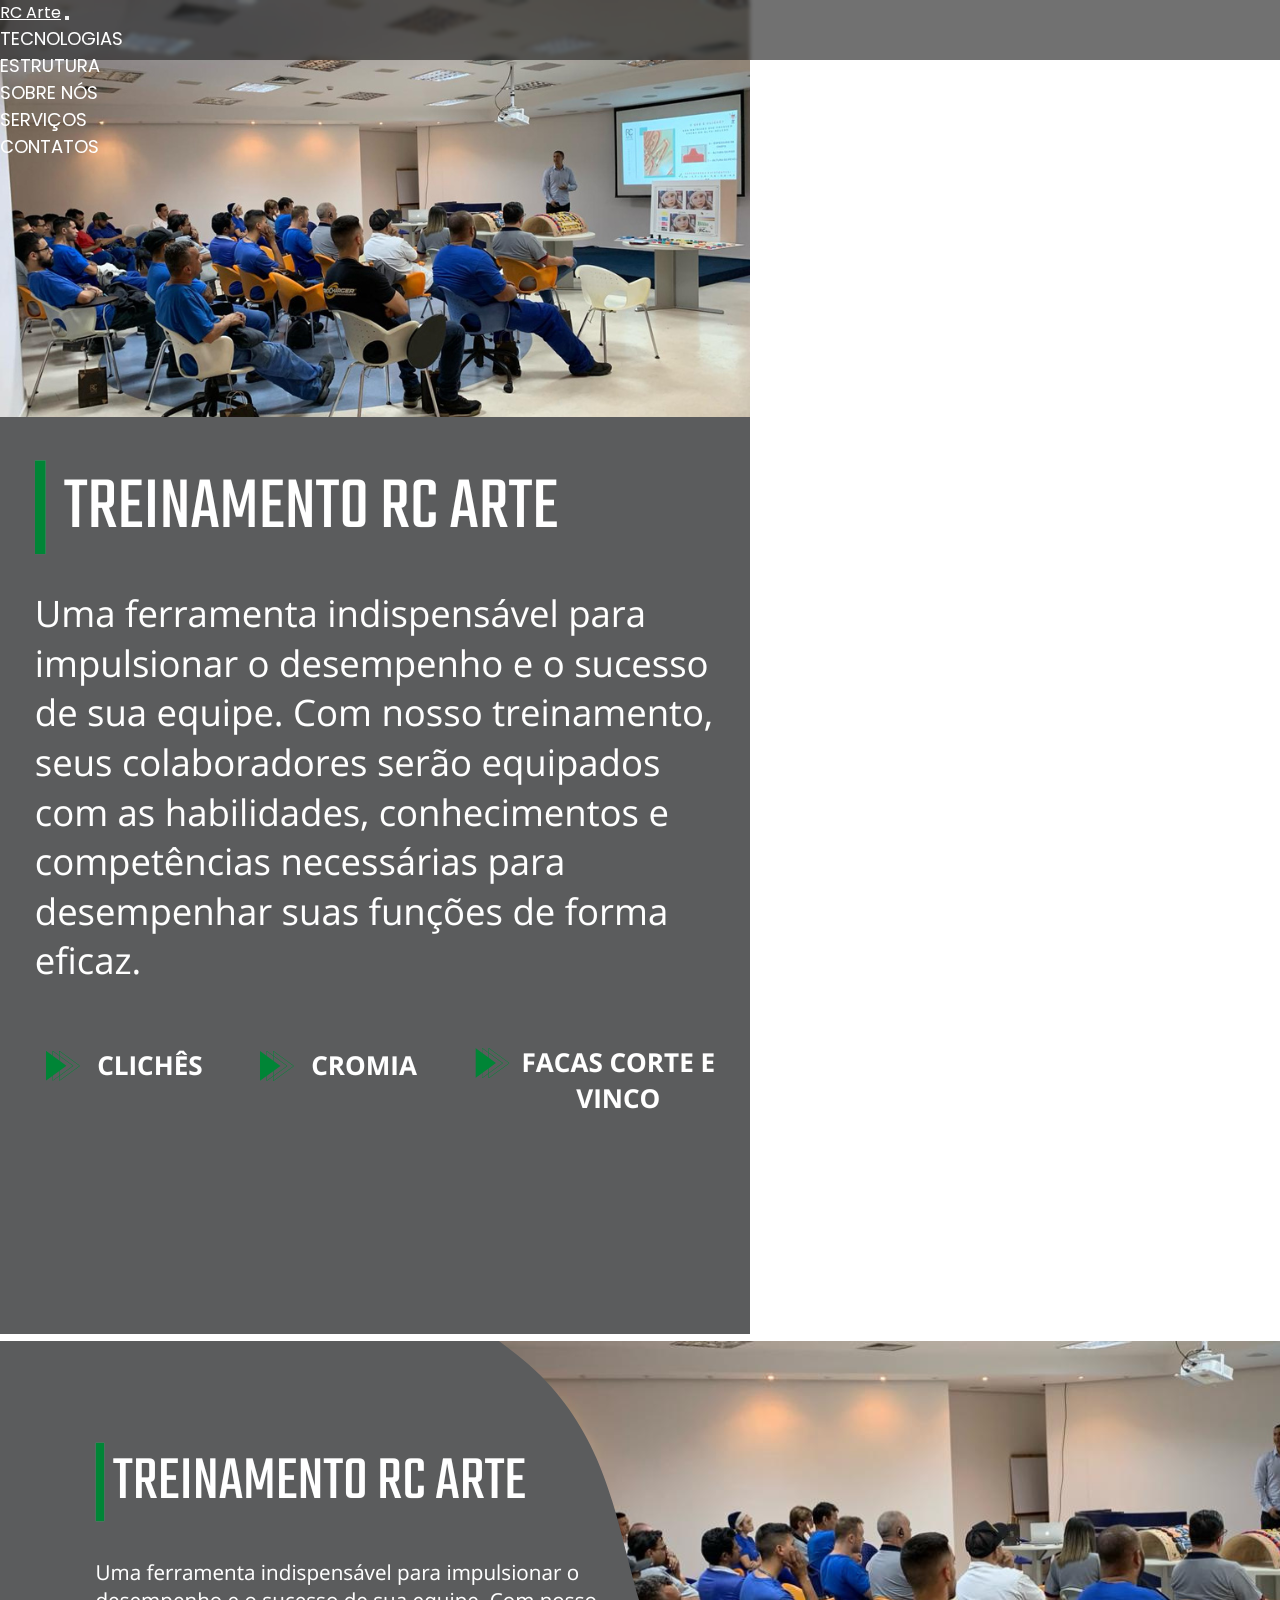
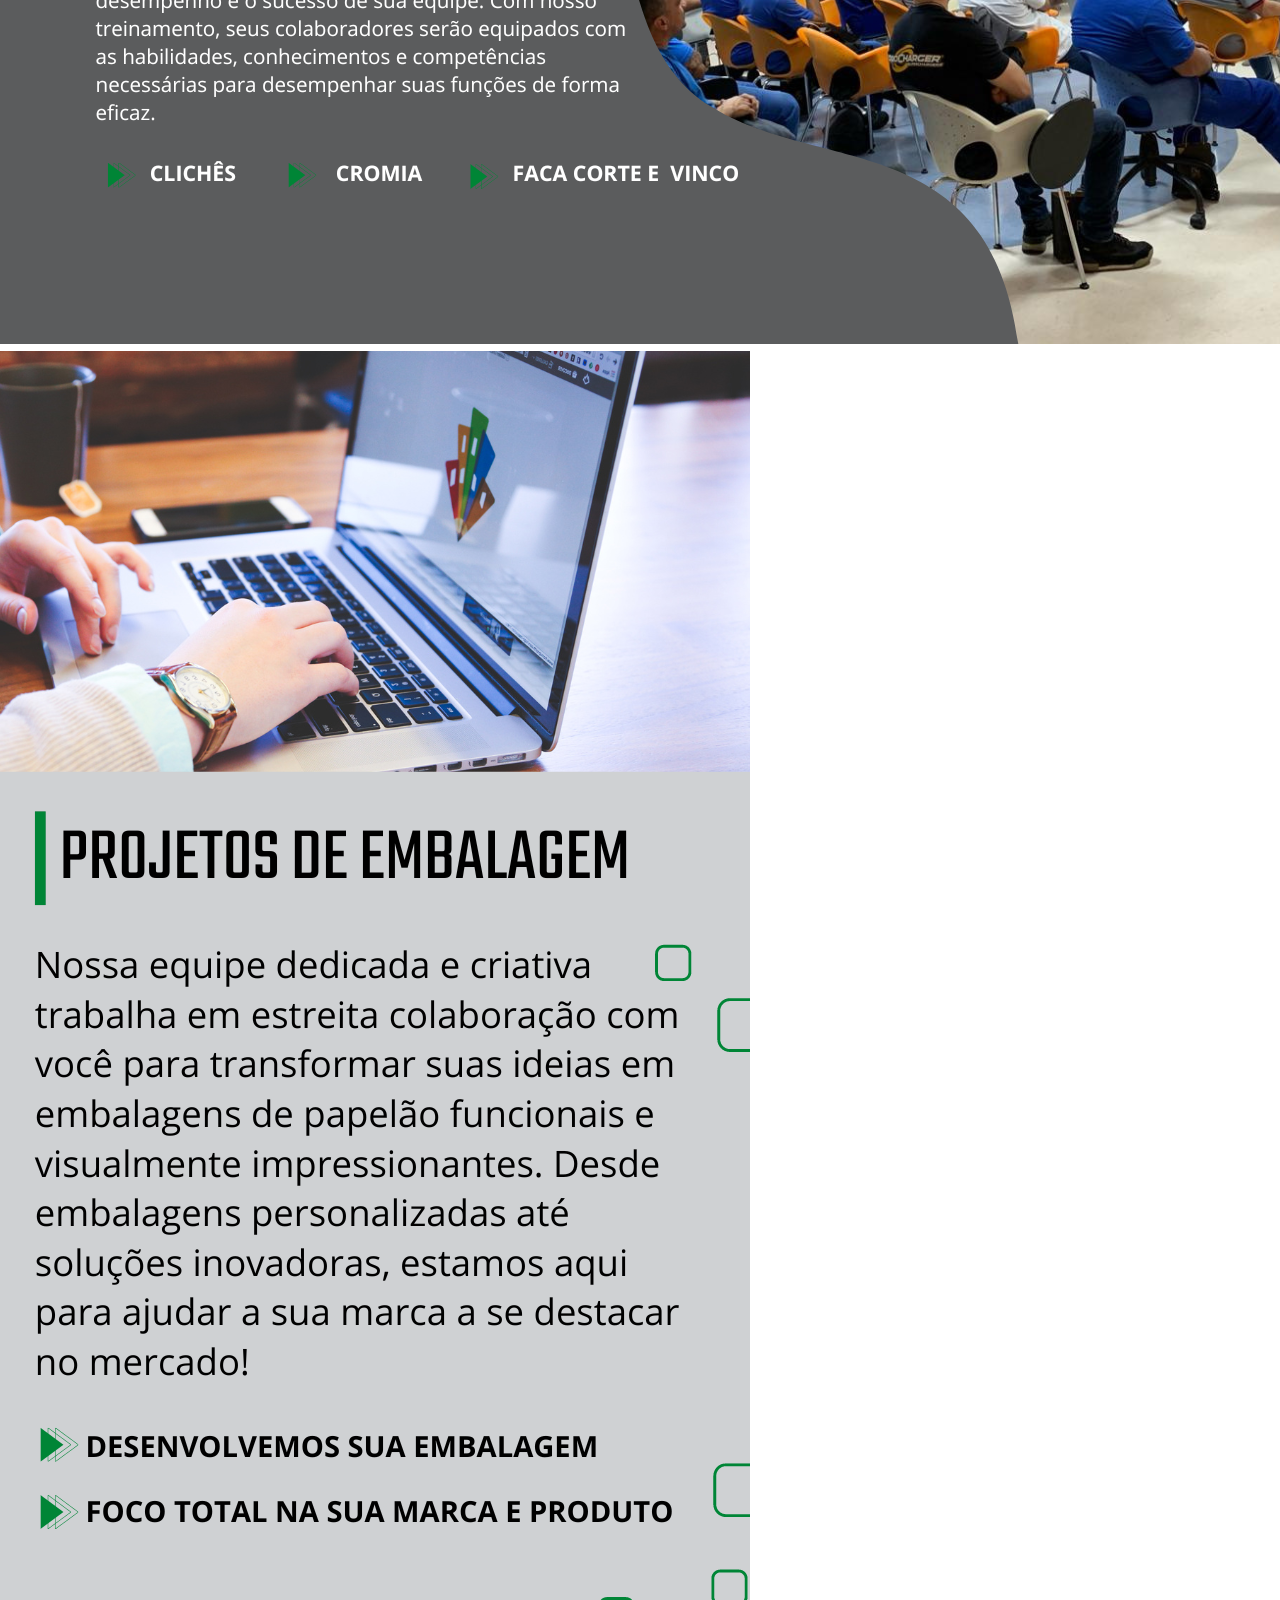
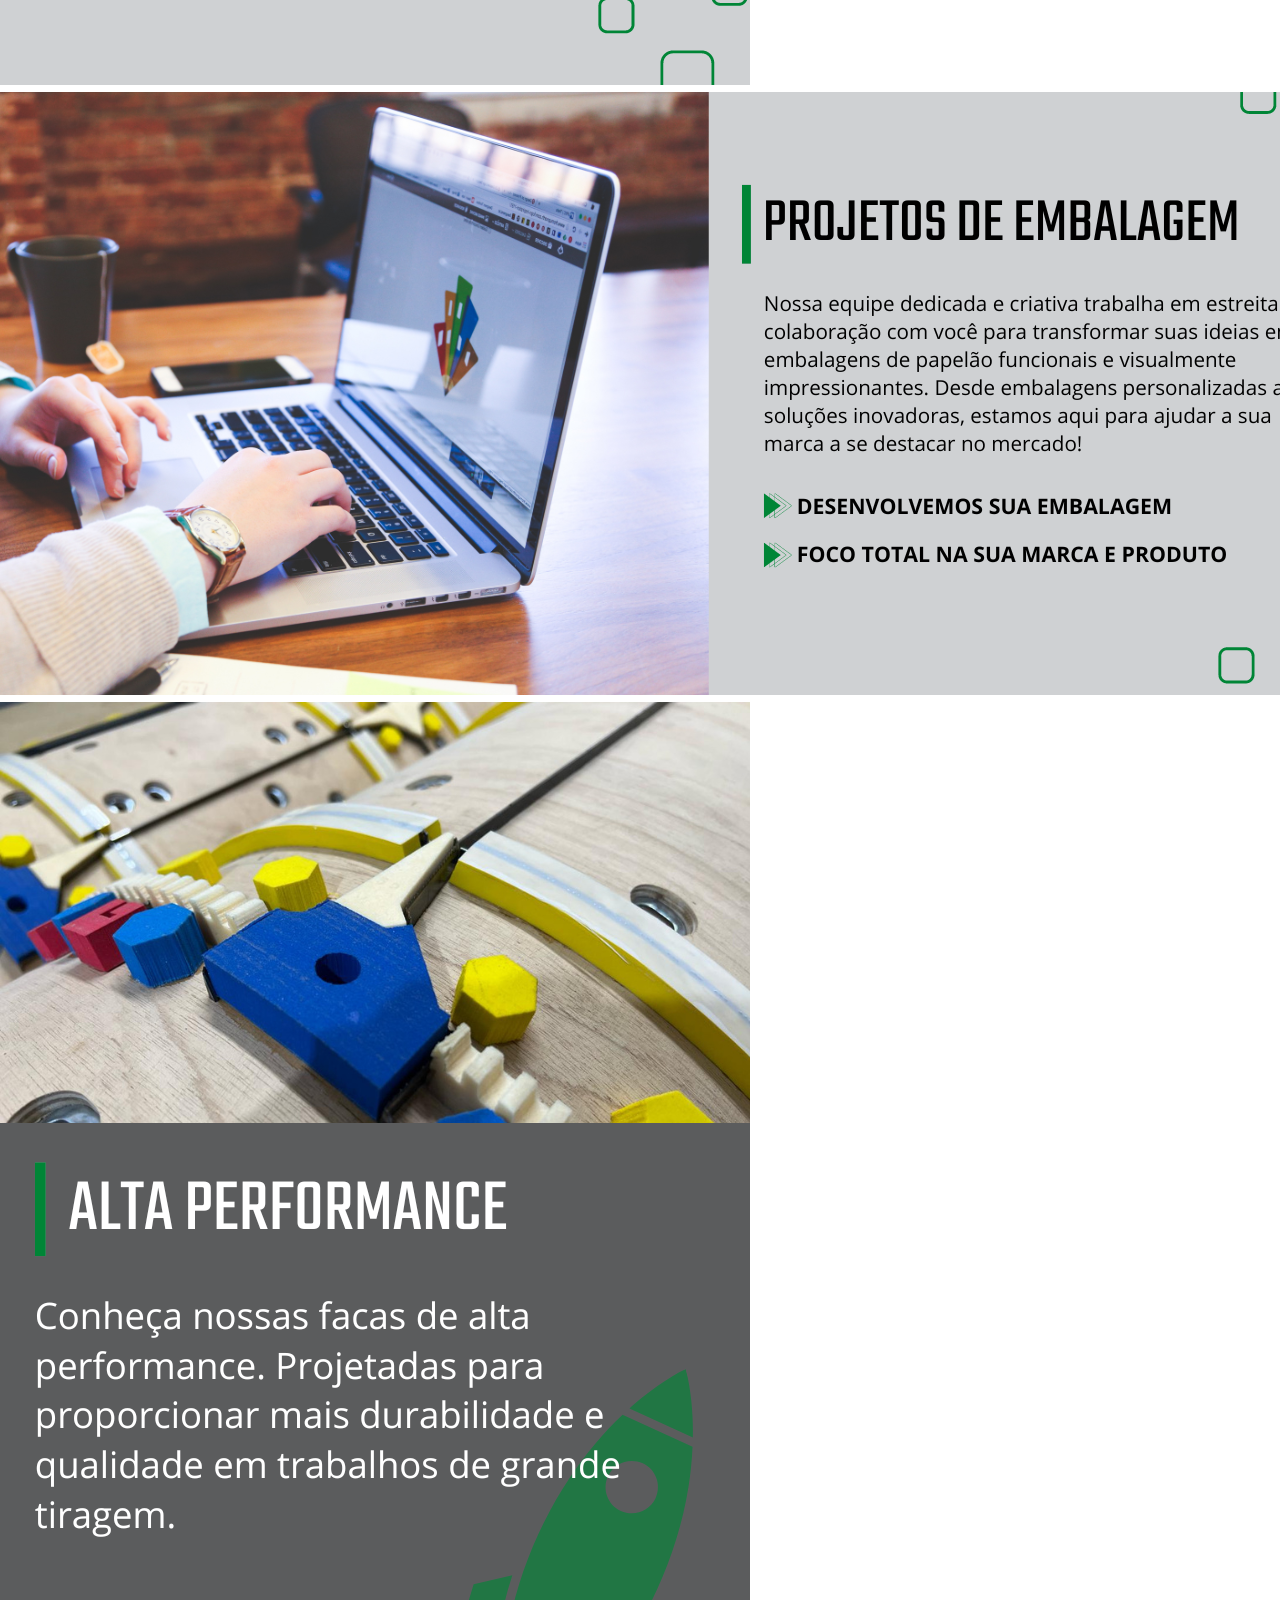
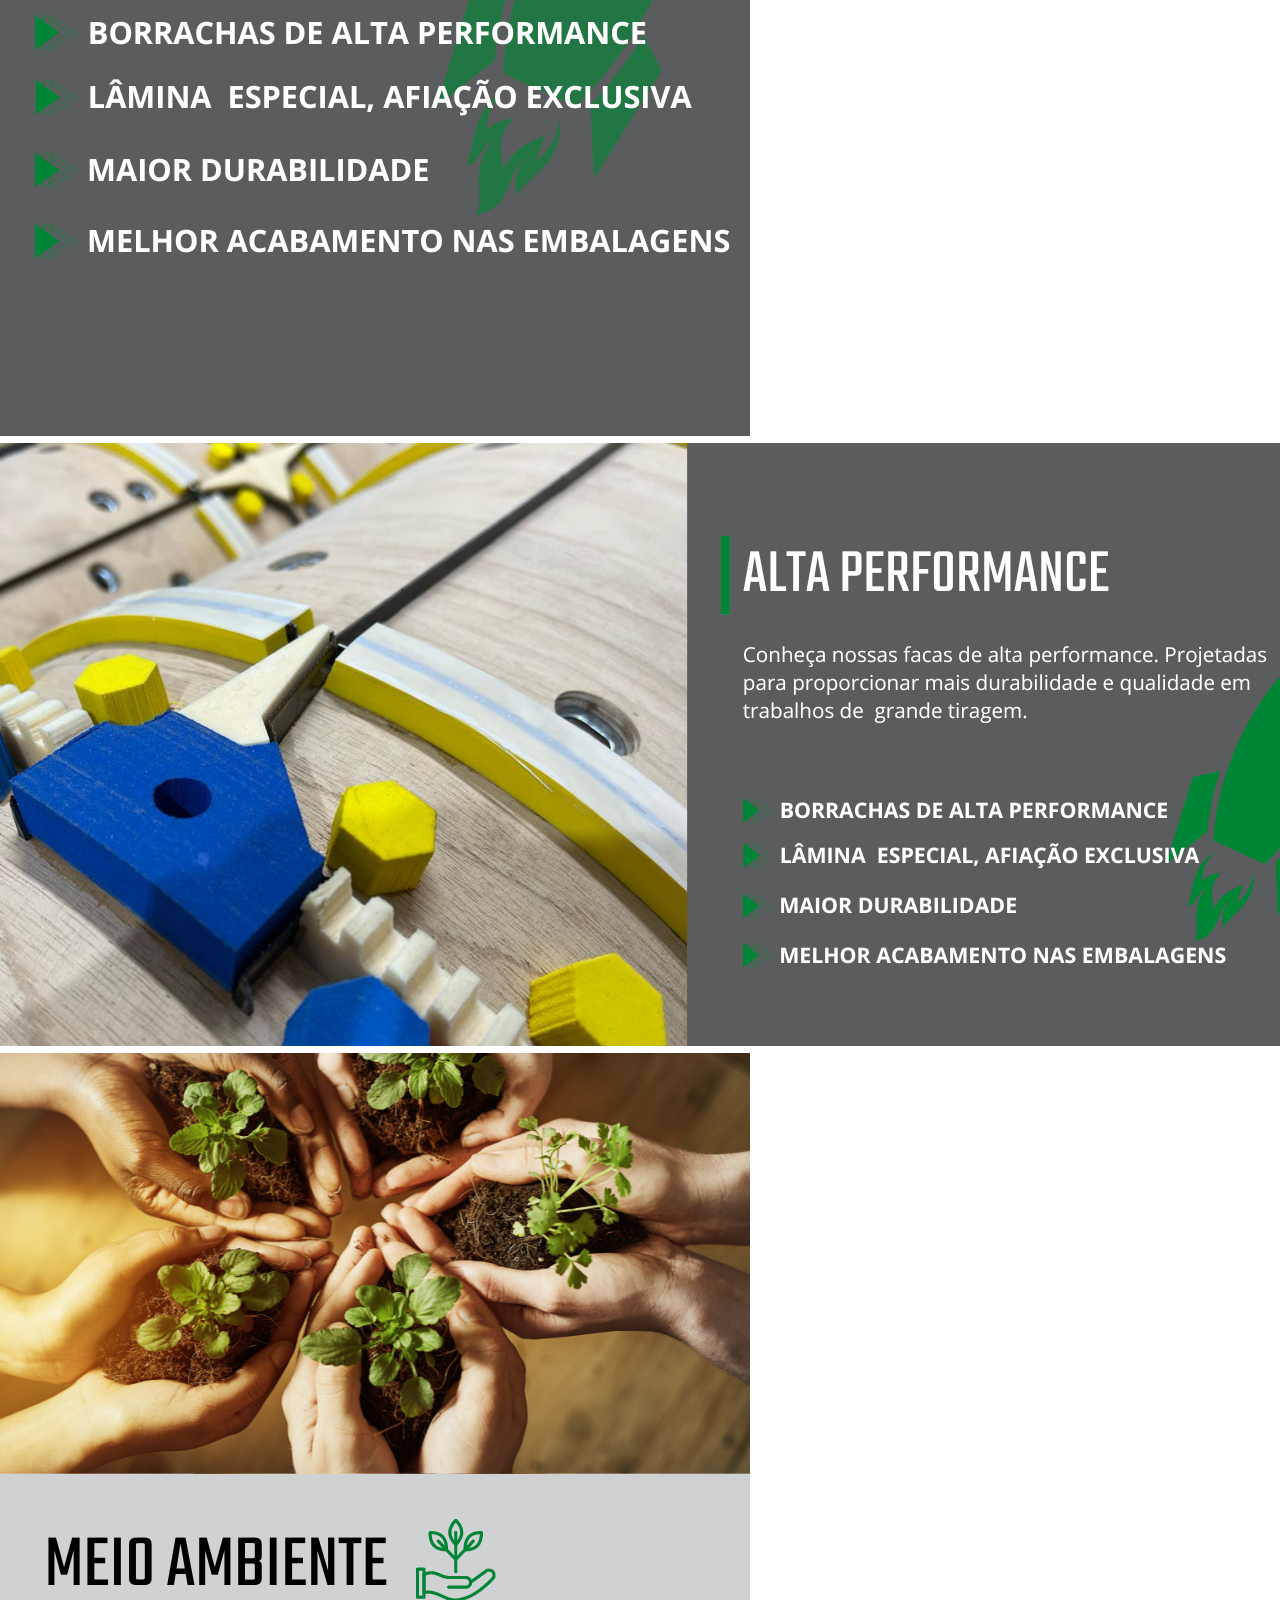
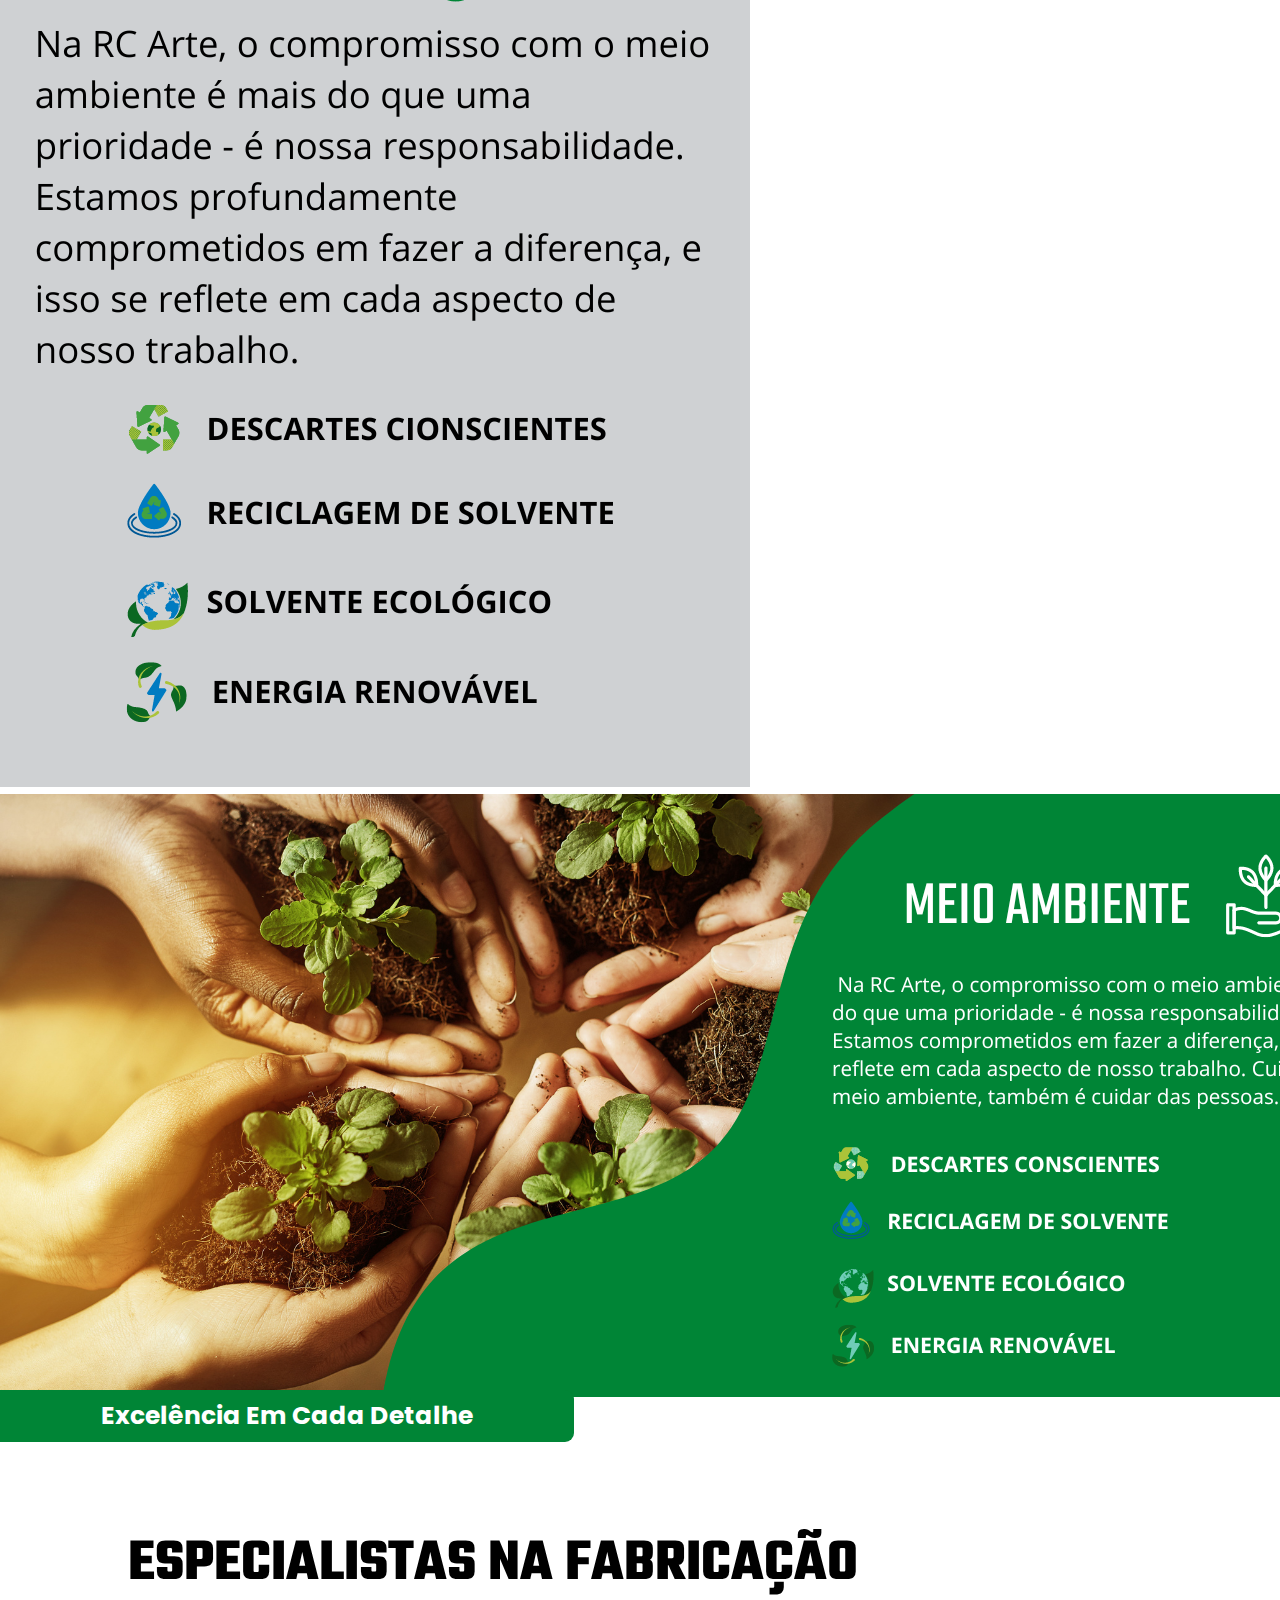
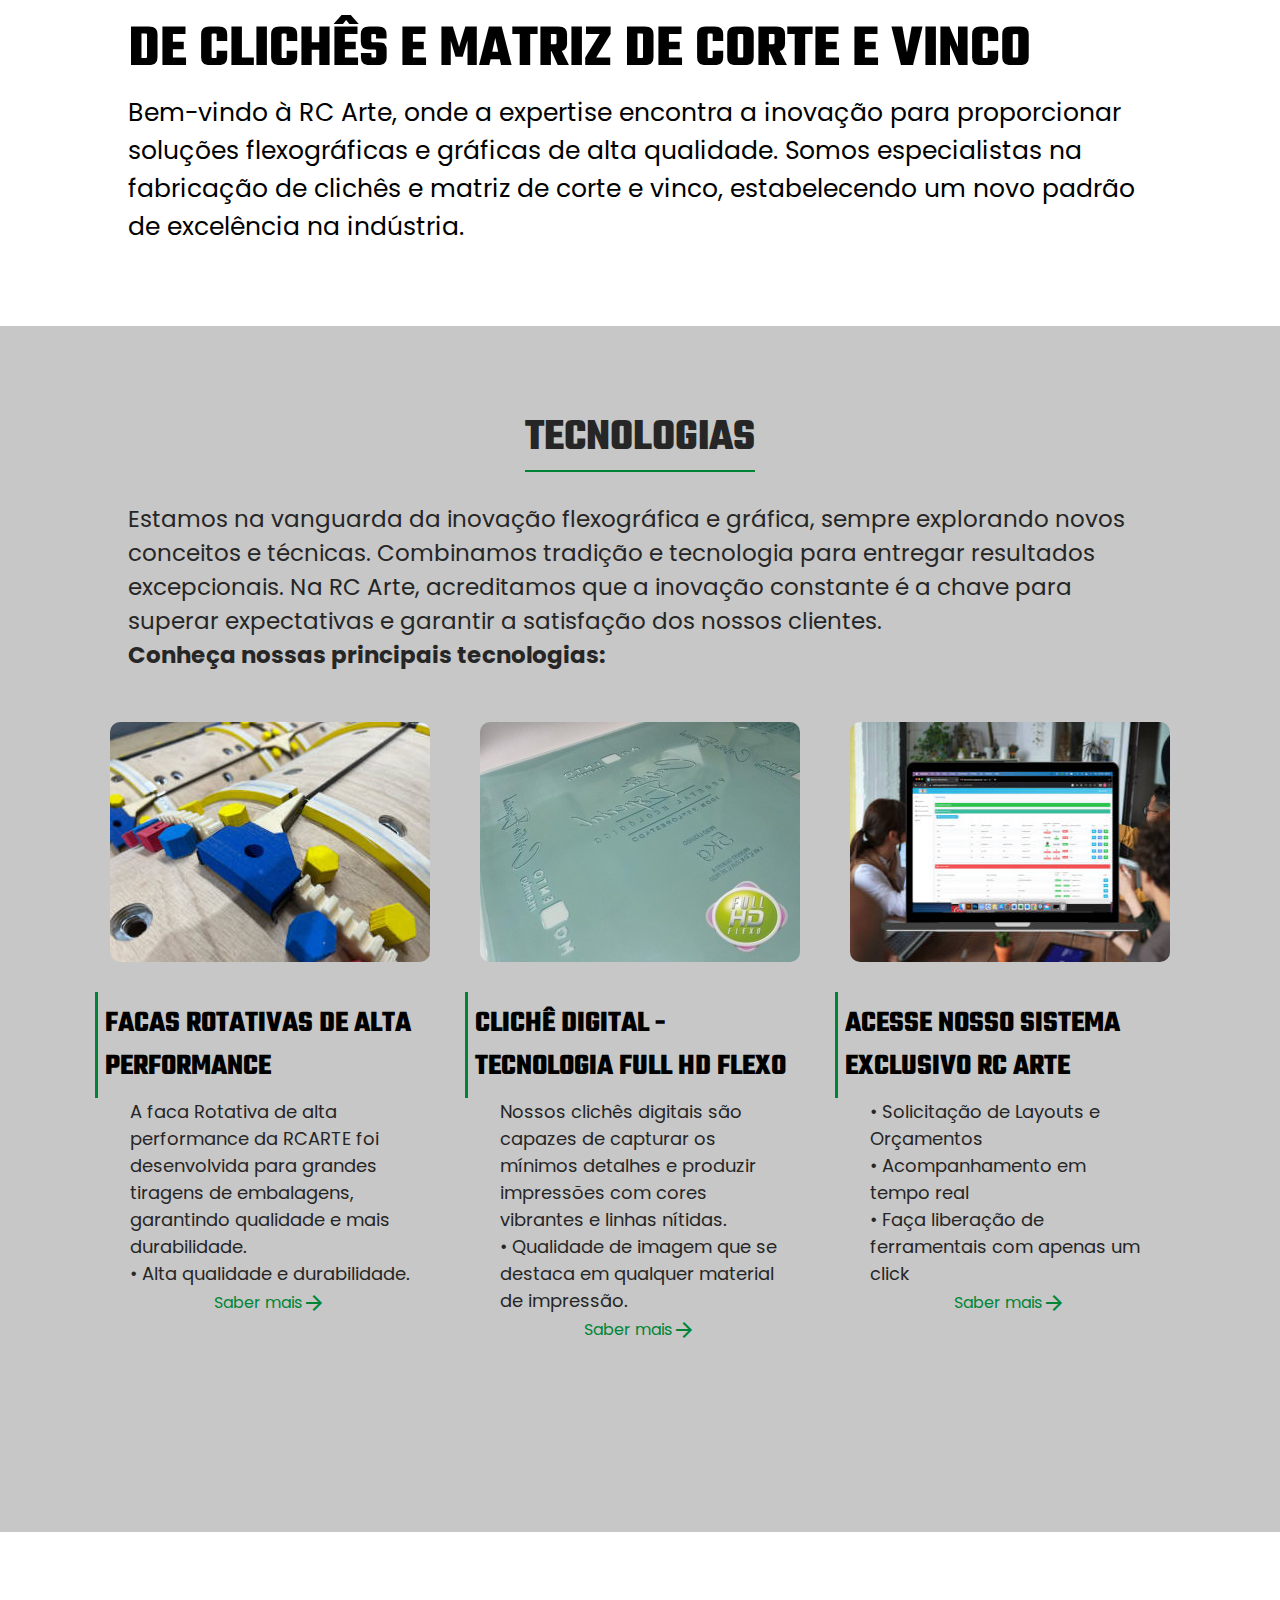
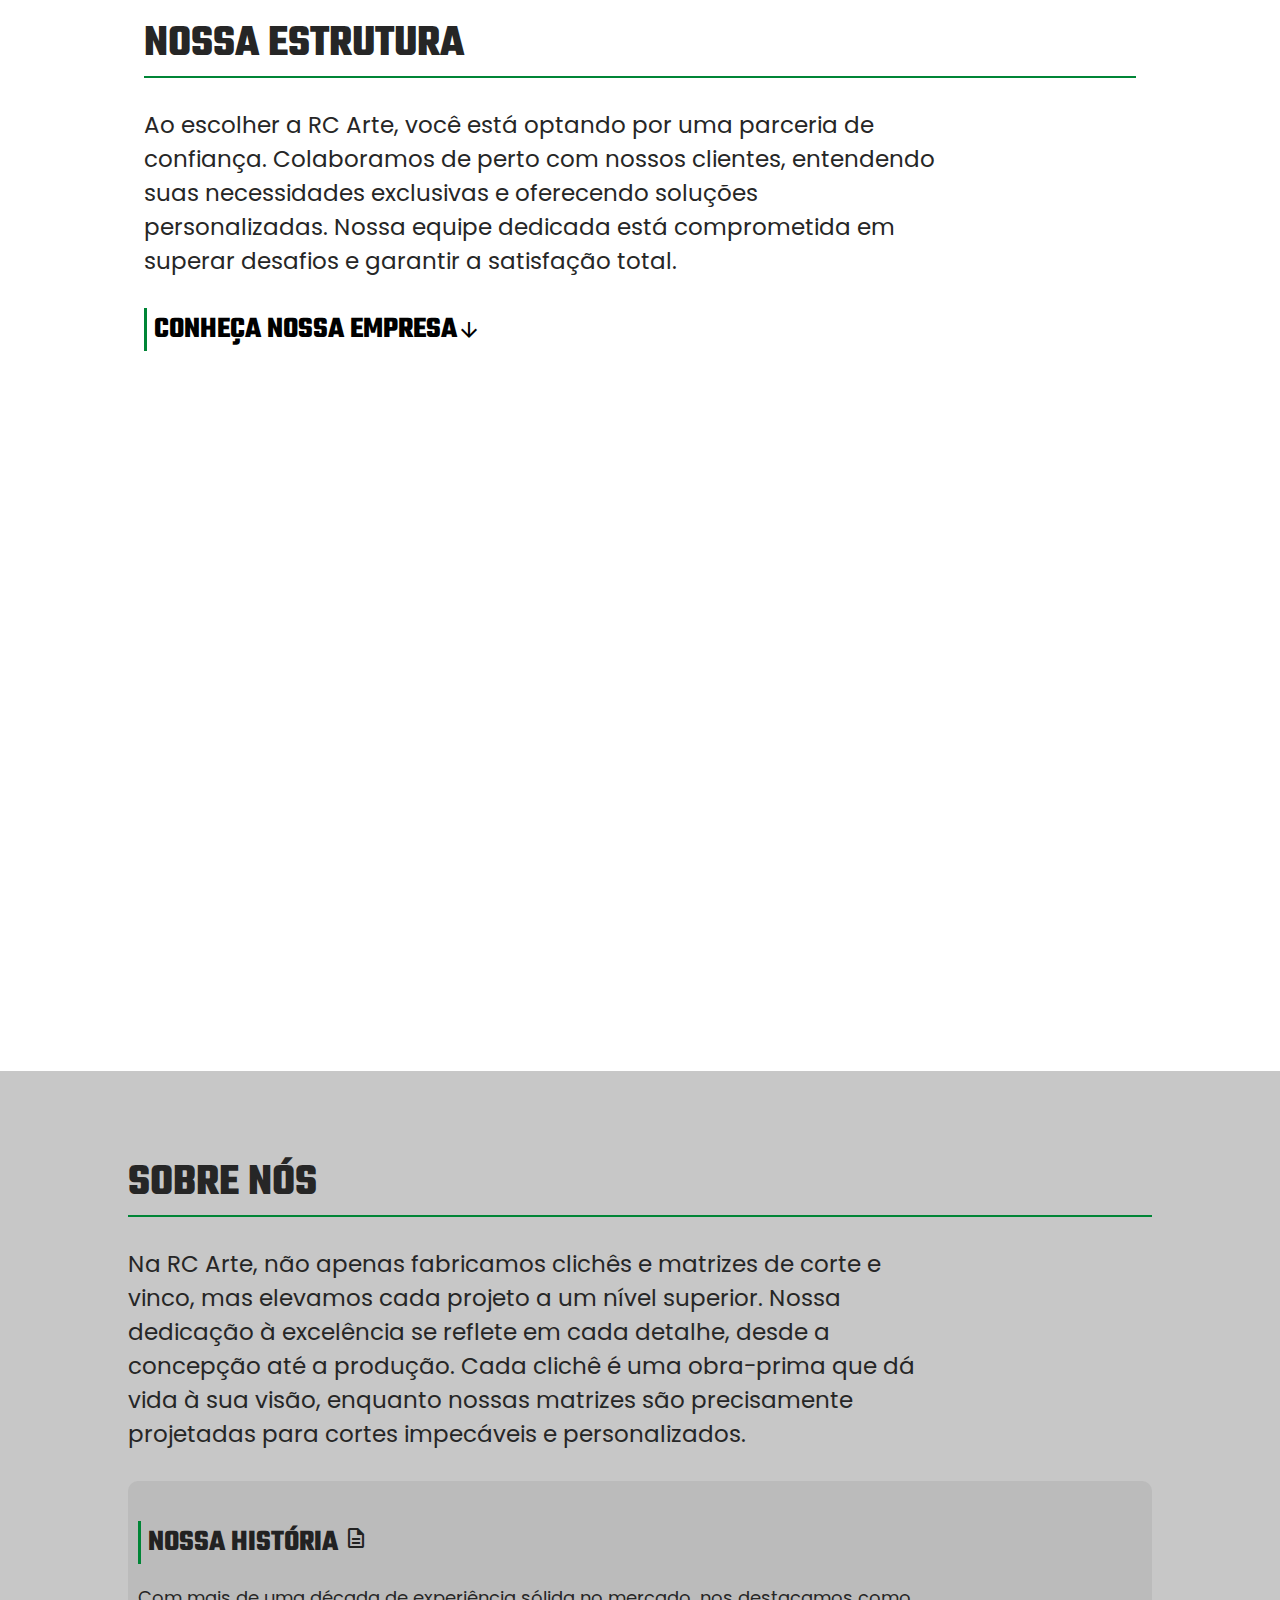
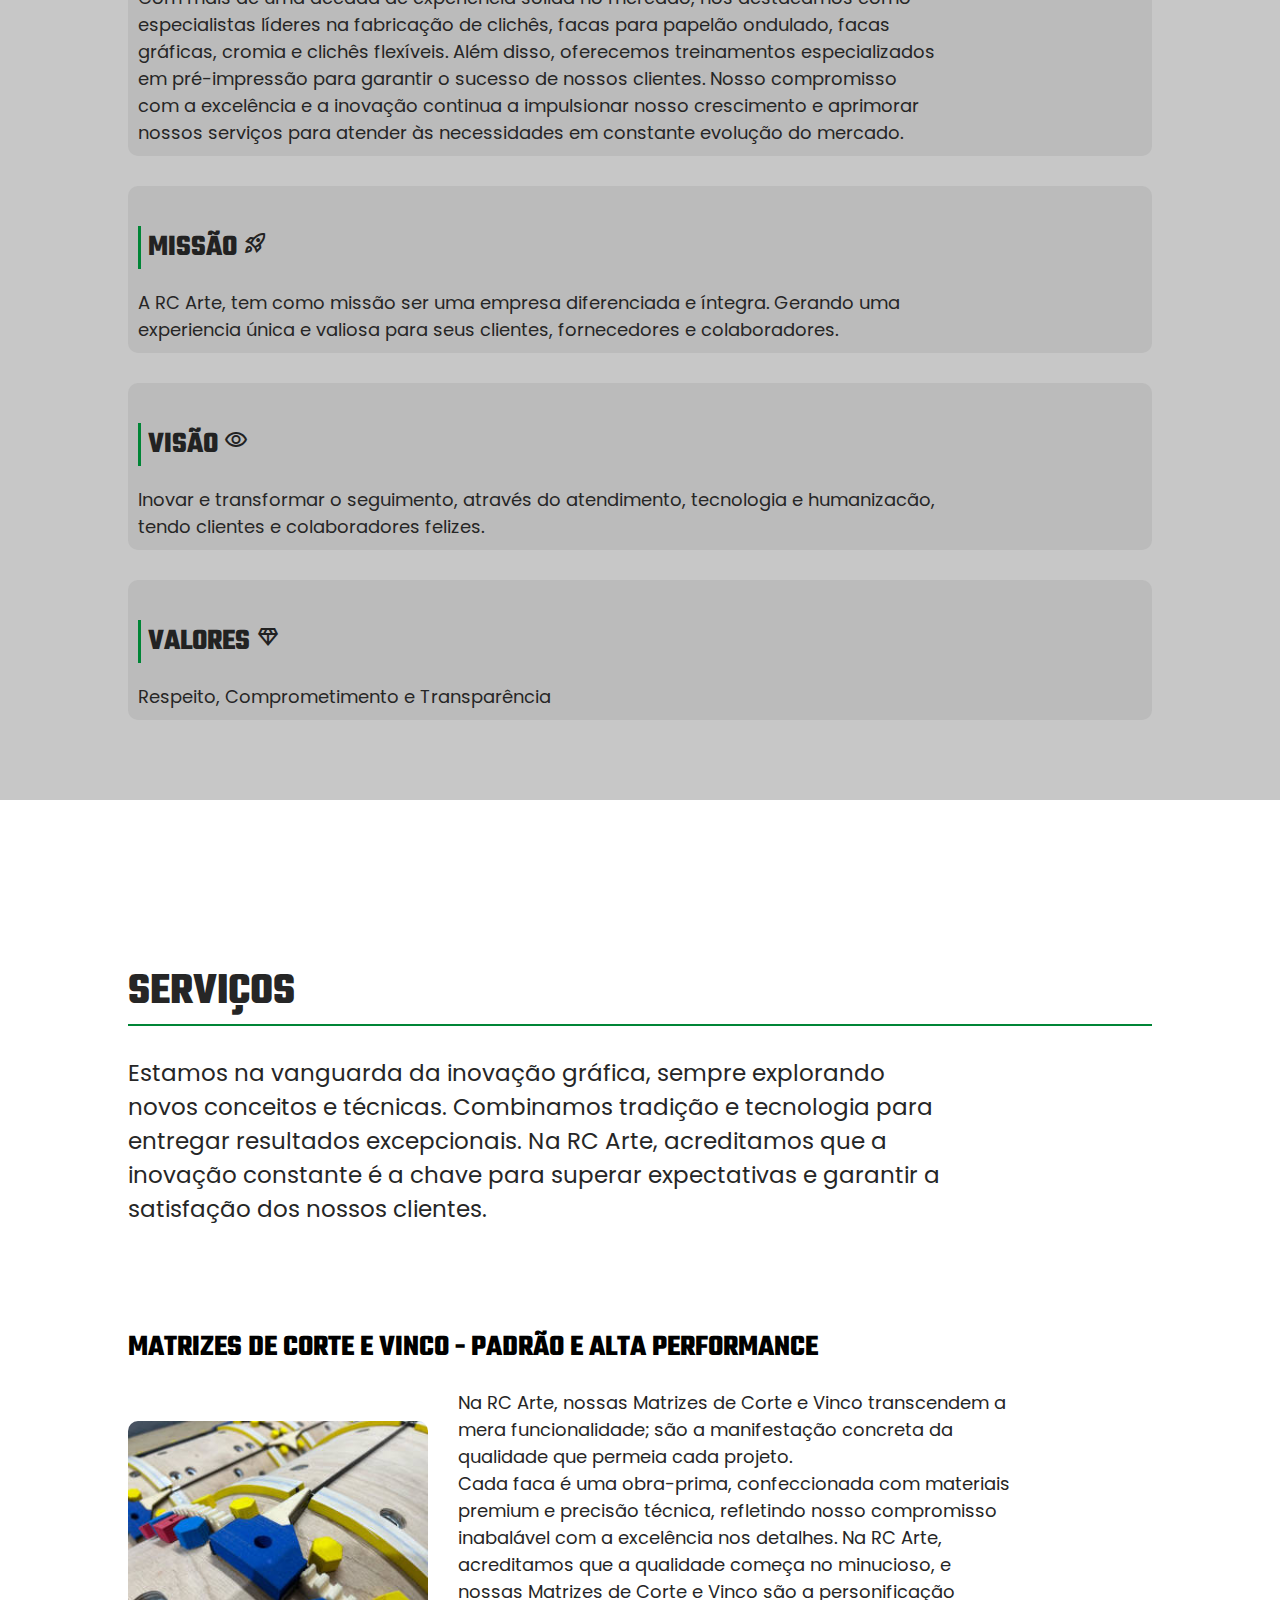
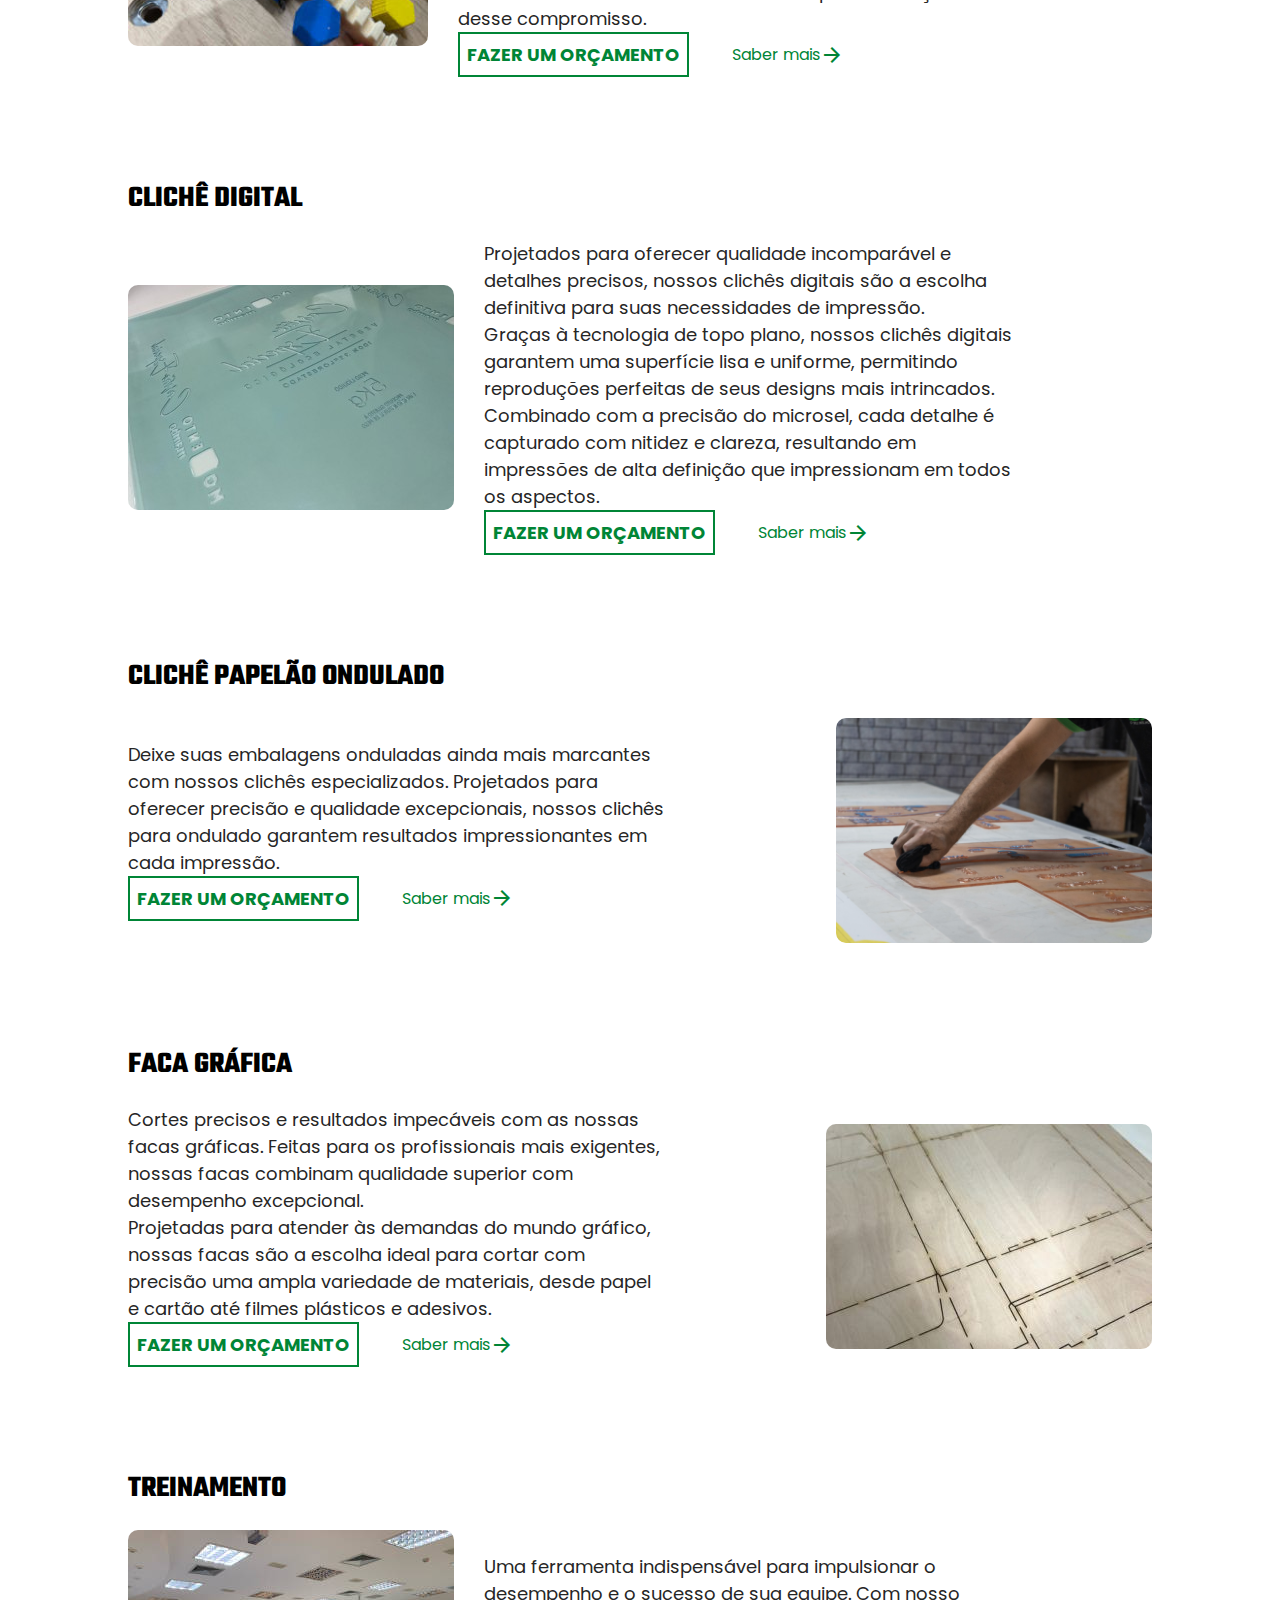
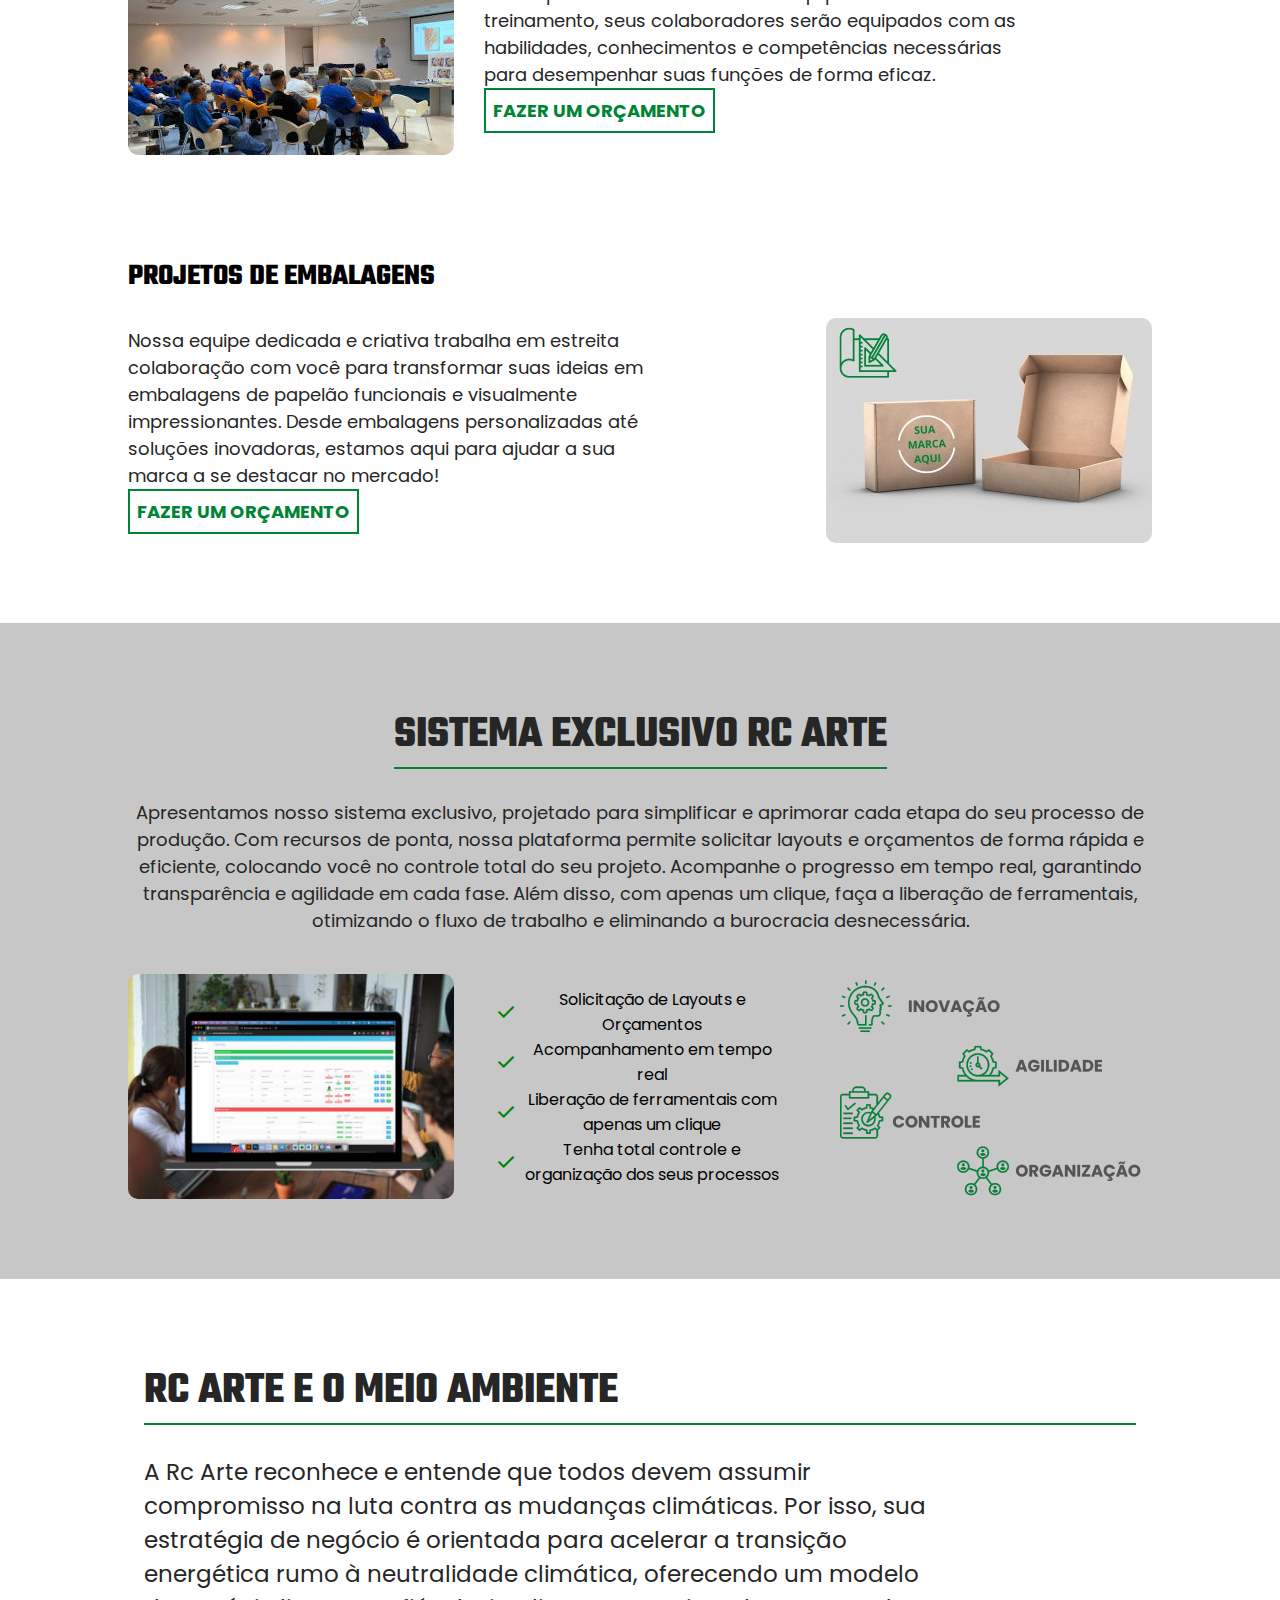
<file: index.html>
<!DOCTYPE html>
<html lang="pt-br">
<head>
    <meta charset="UTF-8">
    <meta name="viewport" content="width=device-width, initial-scale=1.0">
    <meta name="description" content="Clicheria RC Arte. Matrizes de corte e vinco, facas gráficas, clichê flexível e ondulado para impressão em qualidade."> 
    <link href="https://cdn.jsdelivr.net/npm/bootstrap@5.2.3/dist/css/bootstrap.min.css" rel="stylesheet" integrity="sha384-rbsA2VBKQhggwzxH7pPCaAqO46MgnOM80zW1RWuH61DGLwZJEdK2Kadq2F9CUG65" crossorigin="anonymous">
    <link rel="stylesheet" href="style.css">
    <link rel="stylesheet" href="https://fonts.googleapis.com/css2?family=Material+Symbols+Outlined:opsz,wght,FILL,GRAD@24,400,0,0" />
    <title>RC Arte - Clicheria e Facaria</title>
</head>
<body>

    <nav class="navbar navbar-expand-lg navbar-dark sticky-top">
        <div class="container-fluid">
          <a class="navbar-brand" href="#">RC Arte</a>
          <button class="navbar-toggler" type="button" data-bs-toggle="collapse" data-bs-target="#navbarSupportedContent" aria-controls="navbarSupportedContent" aria-expanded="false" aria-label="Toggle navigation">
            <span class="navbar-toggler-icon"></span>
          </button>
          <div class="collapse navbar-collapse" id="navbarSupportedContent">
            <ul class="navbar-nav me-auto mb-2 mb-lg-0 ">
                <li class="nav-item">
                    <a class="nav-link"  href="#tecnologias">TECNOLOGIAS</a>
                </li>
                <li class="nav-item">
                    <a class="nav-link"  href="#estrutura">ESTRUTURA</a>
                </li>
                <li class="nav-item">
                    <a class="nav-link"  href="#sobre">SOBRE NÓS</a>
                </li>
                <li class="nav-item">
                    <a class="nav-link"  href="#servicos">SERVIÇOS</a>
                </li>
                <li class="nav-item">
                    <a class="nav-link"  href="#contatos">CONTATOS</a>
                </li>
            </ul>
          </div>
        </div>
    </nav>



    <main>
        
        <section class="destaque">
            <div id="carouselDestaqueAutoplaying" class="carousel slide" data-bs-ride="carousel">
                <div class="carousel-inner">
                  <div class="carousel-item active">
                    <a href="#treinamento">
                        <img src="img/destaques/TREINAMENTO RC ARTE 2.png" class="d-block d-md-none w-100" alt="TREINAMENTO RC ARTE">
                        <img src="img/destaques/TREINAMENTO RC ARTE.png" class="d-none d-md-block w-100" alt="TREINAMENTO RC ARTE">
                    </a>
                  </div>
                  <div class="carousel-item">
                    <img src="img/destaques/DESENVOLVIMENTO 2.png" class="d-block d-md-none w-100" alt="DESENVOLVIMENTO DE PROJETOS">
                    <img src="img/destaques/DESENVOLVIMENTO.png" class="d-none d-md-block w-100" alt="DESENVOLVIMENTO DE PROJETOS">
                  </div>
                  <div class="carousel-item">
                    <img src="img/destaques/ALTA PERFORMANCE 2.png" class="d-block d-md-none w-100" alt="Facas de alta performance">
                    <img src="img/destaques/ALTA PERFORMANCE.png" class="d-none d-md-block w-100" alt="Facas de alta performance">
                  </div>
                  <div class="carousel-item">
                    <img src="img/destaques/MEIO AMBIENTE 2.png" class="d-block d-md-none w-100" alt="MEIO AMBIENTE">
                    <img src="img/destaques/MEIO AMBIENTE.png" class="d-none d-md-block w-100" alt="MEIO AMBIENTE">
                  </div>
                </div>
                <button class="carousel-control-prev" type="button" data-bs-target="#carouselDestaqueAutoplaying" data-bs-slide="prev">
                  <span class="carousel-control-prev-icon" aria-hidden="true"></span>
                  <span class="visually-hidden">Previous</span>
                </button>
                <button class="carousel-control-next" type="button" data-bs-target="#carouselDestaqueAutoplaying" data-bs-slide="next">
                  <span class="carousel-control-next-icon" aria-hidden="true"></span>
                  <span class="visually-hidden">Next</span>
                </button>
              </div>
        </section>

            <div class="item-tag">
                <p class="tag1">Excelência Em Cada Detalhe</p> 
            </div>
        

        <section class="init">
            <div class="content">
                <h1 class="header">ESPECIALISTAS NA FABRICAÇÃO <br>
                    DE CLICHÊS E MATRIZ DE CORTE E VINCO
                </h1>
                <p style="font-size: 25px;">Bem-vindo à RC Arte, onde a expertise encontra a inovação para proporcionar soluções flexográficas e gráficas de alta qualidade. Somos especialistas na fabricação de clichês e matriz de corte e vinco, estabelecendo um novo padrão de excelência na indústria.</p>
            </div>
        </section>    


        <section class="tecnologias" id="tecnologias">
            <h2 class="section-title">TECNOLOGIAS</h2>
            <p class="content-txt-principal">Estamos na vanguarda da inovação flexográfica e  gráfica, sempre explorando novos conceitos e técnicas. Combinamos tradição e tecnologia para entregar resultados excepcionais. Na RC Arte, acreditamos que a inovação constante é a chave para superar expectativas e garantir a satisfação dos nossos clientes.</p>
            <p class="content-txt-principal"><strong>Conheça nossas principais tecnologias:</strong></p>
            <div class="content-tecnologia">
                <div class="tecnologia">
                    <img src="img/tecnologias/FACA ROTATIVA DE ALTA PERFORMANCE.jpeg" alt="Faca rotativa de alta performance">
                    <h3 class="section-subtitle">FACAS ROTATIVAS DE ALTA PERFORMANCE</h3>
                    <p class="content-txt">A faca Rotativa de alta performance da RCARTE foi desenvolvida para grandes tiragens de embalagens, garantindo qualidade e mais durabilidade.</p>
                    <p class="content-txt"> • Alta qualidade e durabilidade.</p>
                    <div class="btn-area">
                        <a href="matrizes-corte-e-vinco.html#alta-performance">Saber mais <span class="material-symbols-outlined">
                            arrow_forward
                            </span></a>
                    </div>
                </div>
                <div class="tecnologia">
                    <img src="img/tecnologias/FLEXÍVEL.jpg" alt="Clichê digital Full HD" width="320" height="240">
                    <h3 class="section-subtitle">CLICHÊ DIGITAL - TECNOLOGIA FULL HD FLEXO</h3>
                    <p class="content-txt">Nossos clichês digitais são capazes de capturar os mínimos detalhes e produzir impressões com cores vibrantes e linhas nítidas.</p>
                    <p class="content-txt"> • Qualidade de imagem que se destaca em qualquer material de impressão.</p>
                    <div class="btn-area">
                        <a href="cliche-flexivel.html">Saber mais <span class="material-symbols-outlined">
                            arrow_forward
                            </span></a>
                    </div>
                </div>
                <div class="tecnologia">
                    <img src="img/tecnologias/SISTEMA PRÓPRIO RC ARTE.jpg" alt="Sistema exclusivo RC ARTE">
                    <h3 class="section-subtitle">ACESSE NOSSO SISTEMA EXCLUSIVO RC ARTE</h3>
                    <p class="content-txt"> • Solicitação de Layouts e Orçamentos</p>
                    <p class="content-txt"> • Acompanhamento em tempo real</p> 
                    <p class="content-txt"> • Faça liberação de ferramentais com apenas um click </p> 
                    <div class="btn-area">
                        <a href="#sistema">Saber mais <span class="material-symbols-outlined">
                            arrow_forward
                            </span></a>
                    </div>
                </div>
            </div>
        </section>


        <section class="estrutura" id="estrutura">
            <div class="estrutura-content">
                <h2 class="section-title">NOSSA ESTRUTURA</h2>
                <p class="content-txt-principal">Ao escolher a RC Arte, você está optando por uma parceria de confiança. Colaboramos de perto com nossos clientes, entendendo suas necessidades exclusivas e oferecendo soluções personalizadas. Nossa equipe dedicada está comprometida em superar desafios e garantir a satisfação total.</p>
                <h3 class="section-subtitle">CONHEÇA NOSSA EMPRESA<span class="material-symbols-outlined">
                    arrow_downward
                    </span></h3>
                    <iframe width="560" height="315" src="https://www.youtube.com/embed/wILIoq_HoBw?si=rMt1kL_QskJS62EO" title="YouTube video player" frameborder="0" allow="accelerometer; autoplay; clipboard-write; encrypted-media; gyroscope; picture-in-picture; web-share" allowfullscreen></iframe>
            </div>
        </section>


        <section class="sobre"  id="sobre">
            <div class="content-sobre">
                <h2 class="section-title">SOBRE NÓS</h2>
                <p class="content-txt-principal">Na RC Arte, não apenas fabricamos clichês e matrizes de corte e vinco, mas elevamos cada projeto a um nível superior. Nossa dedicação à excelência se reflete em cada detalhe, desde a concepção até a produção. Cada clichê é uma obra-prima que dá vida à sua visão, enquanto nossas matrizes são precisamente projetadas para cortes impecáveis e personalizados.</P>
                

                <div class="item-sobre">
                    <h3 class="section-subtitle">NOSSA HISTÓRIA <span class="material-symbols-outlined">
                        description
                        </span></h3>
                    <p class="content-txt" >Com mais de uma década de experiência sólida no mercado, nos destacamos como especialistas líderes na fabricação de clichês, facas para papelão ondulado, facas gráficas, cromia e clichês flexíveis. Além disso, oferecemos treinamentos especializados em pré-impressão para garantir o sucesso de nossos clientes. Nosso compromisso com a excelência e a inovação continua a impulsionar nosso crescimento e aprimorar nossos serviços para atender às necessidades em constante evolução do mercado.</p>
                </div>
                    
             
                <div class="item-sobre">
                    <h3 class="section-subtitle">MISSÃO  <span class="material-symbols-outlined">
                        rocket_launch
                        </span></h3>
                    <p class="content-txt">A RC Arte, tem como missão ser uma empresa diferenciada e íntegra.
                        Gerando uma experiencia única e valiosa para seus clientes, fornecedores e colaboradores.</p>
                </div>
                <div class="item-sobre">
                    <h3 class="section-subtitle">VISÃO <span class="material-symbols-outlined">
                        visibility
                        </span></h3>
                    <p class="content-txt">Inovar e transformar o seguimento, através do atendimento, tecnologia e humanizacão, tendo clientes e colaboradores felizes.<br></p>
                </div>
                <div class="item-sobre">
                    <h3 class="section-subtitle">VALORES <span class="material-symbols-outlined">
                        diamond
                        </span></h3>
                    <p class="content-txt">Respeito, Comprometimento e Transparência</p>
                </div>
            </div>
        </section>


        <section class="servicos" id="servicos">
            <div class="content">
                <h2 class="section-title">SERVIÇOS</h2>
                <p class="content-txt-principal">Estamos na vanguarda da inovação gráfica, sempre explorando novos conceitos e técnicas. Combinamos tradição e tecnologia para entregar resultados excepcionais. Na RC Arte, acreditamos que a inovação constante é a chave para superar expectativas e garantir a satisfação dos nossos clientes.</p>
                
                <div class="servico">
                    <h3 class="section-subtitle">MATRIZES DE CORTE E VINCO - PADRÃO E ALTA PERFORMANCE</h3>
                    <div class="servico-content">
                        <img src="img/servicos/FACA ROTATIVA DE ALTA PERFORMANCE.jpeg" alt="Facas matriz de corte e vinco">
                       <div>
                        <p class="content-txt">Na RC Arte, nossas Matrizes de Corte e Vinco transcendem a mera funcionalidade; são a manifestação concreta da qualidade que permeia cada projeto.</p>
                        <p class="content-txt">Cada faca é uma obra-prima, confeccionada com materiais premium e precisão técnica, refletindo nosso compromisso inabalável com a excelência nos detalhes. Na RC Arte, acreditamos que a qualidade começa no minucioso, e nossas Matrizes de Corte e Vinco são a personificação desse compromisso.</p>
                        <div class="btn-area">
                            <a class="bt" href="https://wa.me/1931670489">FAZER UM ORÇAMENTO</a>
                            <a href="matrizes-corte-e-vinco.html">Saber mais <span class="material-symbols-outlined">
                                arrow_forward
                                </span></a>
                        </div>

                       </div>   
                    </div>
                </div>

                <div class="servico">
                    <h3 class="section-subtitle">CLICHÊ DIGITAL</h3>
                    <div class="servico-content">
                        <img src="img/servicos/CLICHE DIGITAL.jpg" alt="Clichê digital">
                        <div>
                            <p class="content-txt"> Projetados para oferecer qualidade incomparável e detalhes precisos, nossos clichês digitais são a escolha definitiva para suas necessidades de impressão.</p>
                            <p class="content-txt">Graças à tecnologia de topo plano, nossos clichês digitais garantem uma superfície lisa e uniforme, permitindo reproduções perfeitas de seus designs mais intrincados. Combinado com a precisão do microsel, cada detalhe é capturado com nitidez e clareza, resultando em impressões de alta definição que impressionam em todos os aspectos.</p>
                            <div class="btn-area">
                                <a class="bt" href="https://wa.me/1938494403">FAZER UM ORÇAMENTO</a>
                                <a href="cliche-flexivel.html">Saber mais <span class="material-symbols-outlined">
                                    arrow_forward
                                    </span></a>
                            </div>
                        </div> 
                    </div>
                </div>
                
                <div class="servico">
                    <h3 class="section-subtitle">CLICHÊ PAPELÃO ONDULADO</h3>
                    <div class="servico-content">
                        <div>
                            <p class="content-txt">Deixe suas embalagens onduladas ainda mais marcantes com nossos clichês especializados. Projetados para oferecer precisão e qualidade excepcionais, nossos clichês para ondulado garantem resultados impressionantes em cada impressão.</p>
                            <div class="btn-area">
                                <a class="bt" href="https://wa.me/1938494403">FAZER UM ORÇAMENTO</a>
                                <a href="cliche-ondulado.html">Saber mais <span class="material-symbols-outlined">
                                    arrow_forward
                                    </span></a>
                            </div>
                        </div> 
                        <img src="img/servicos/CLICHÊ ONDULADO.png" alt="Clichê ondulado">  
                    </div>
                </div>

                <div class="servico">
                    <h3 class="section-subtitle">FACA GRÁFICA</h3>
                    <div class="servico-content">
                        <div>
                            <p class="content-txt">Cortes precisos e resultados impecáveis com as nossas facas gráficas. Feitas para os profissionais mais exigentes, nossas facas combinam qualidade superior com desempenho excepcional.</p>
                            <p class="content-txt">Projetadas para atender às demandas do mundo gráfico, nossas facas são a escolha ideal para cortar com precisão uma ampla variedade de materiais, desde papel e cartão até filmes plásticos e adesivos.</p>
                            <div class="btn-area">
                                <a class="bt" href="https://wa.me/1931670489">FAZER UM ORÇAMENTO</a>
                                <a href="plana-corte-e-vinco.html">Saber mais <span class="material-symbols-outlined">
                                    arrow_forward
                                    </span></a>
                            </div>
                        </div> 
                        <img src="img/servicos/FACA GRÁFICA.jpg" alt="Facas gráficas">  
                    </div>
                </div>

                <div class="servico" id="treinamento">
                    <h3 class="section-subtitle">TREINAMENTO</h3>
                    <div class="servico-content">
                        <img src="img/servicos/TREINAMENTO.jpg" alt="Treinamento RC Arte">
                        <div>
                            <p class="content-txt">Uma ferramenta indispensável para impulsionar o desempenho e o sucesso de sua equipe. Com nosso treinamento, seus colaboradores serão equipados com as habilidades, conhecimentos e competências necessárias para desempenhar suas funções de forma eficaz.</p>
                            <div class="btn-area">
                                <a class="bt" href="https://wa.me/19982893940">FAZER UM ORÇAMENTO</a>
                            </div>
                        </div> 
                    </div>
                </div>

                <div class="servico">
                    <h3 class="section-subtitle">PROJETOS DE EMBALAGENS</h3>
                    <div class="servico-content">
                        <div>
                            <p class="content-txt">Nossa equipe dedicada e criativa trabalha em estreita colaboração com você para transformar suas ideias em embalagens de papelão funcionais e visualmente impressionantes. Desde embalagens personalizadas até soluções inovadoras, estamos aqui para ajudar a sua marca a se destacar no mercado!</p>
                            <div class="btn-area">
                                <a class="bt" href="https://wa.me/19982893940">FAZER UM ORÇAMENTO</a>
                            </div>
                        </div> 
                        <img src="img/servicos/PROJETOS DE EMBALAGENS.jpg" alt="Projetos de embalagens de Papelão">  
                    </div>
                </div>
            </div>
        </section>


        <section class="sistema" id="sistema">
            <h2 class="section-title">SISTEMA EXCLUSIVO RC ARTE</h2>
            <p class="content-txt"> Apresentamos nosso sistema exclusivo, projetado para simplificar e aprimorar cada etapa do seu processo de produção. Com recursos de ponta, nossa plataforma permite solicitar layouts e orçamentos de forma rápida e eficiente, colocando você no controle total do seu projeto. Acompanhe o progresso em tempo real, garantindo transparência e agilidade em cada fase. Além disso, com apenas um clique, faça a liberação de ferramentais, otimizando o fluxo de trabalho e eliminando a burocracia desnecessária.</p>
            <div class="content-sistema">
                <img src="img/tecnologias/Sistema próprio RC ARTE.jpg" alt="Sistema próprio RC Arte">
                <div>
                    <p style="display: flex; align-items: center;"><span class="material-symbols-outlined" style="color: green;">Done</span> Solicitação de Layouts e Orçamentos</p>
                    <p style="display: flex; align-items: center;"><span class="material-symbols-outlined" style="color: green;">Done</span> Acompanhamento em tempo real</p>
                    <p style="display: flex; align-items: center;"><span class="material-symbols-outlined" style="color: green;">Done</span> Liberação de ferramentais com apenas um clique</p>
                    <p style="display: flex; align-items: center;"><span class="material-symbols-outlined" style="color: green;">Done</span> Tenha total controle e organização dos seus processos</p>                  
                </div>

                <img src="img/tecnologias/SISTEMA RC ARTE 2.png" alt="<img src="/img/tecnologias/Sistema próprio RC ARTE.jpg" alt="Sistema RC Arte">
                
            </div>
        </section>

        <section class="estrutura">
            <div class="estrutura-content">
                <h2 class="section-title">RC ARTE E O MEIO AMBIENTE</h2>
                <p class="content-txt-principal">A Rc Arte  reconhece e entende que todos devem assumir compromisso na luta contra as mudanças climáticas. Por isso, sua estratégia de negócio é orientada para acelerar a transição energética rumo à neutralidade climática, oferecendo um modelo de negócio limpo, confiável e inteligente, que vise o bem-estar das pessoas e a preservação do planeta.  Nesse contexto, a RC Arte  contribui ativamente com atitudes e ações que visam diminuir os impactos ambientais, a exemplo do investimento em energias renováveis, livres da emissão de carbono.
                </p>
                <iframe width="560" height="315" src="https://www.youtube.com/embed/JNPKNJWTHXY?si=j4S38GYdyrS56mBs" title="YouTube video player" frameborder="0" allow="accelerometer; autoplay; clipboard-write; encrypted-media; gyroscope; picture-in-picture; web-share" allowfullscreen></iframe>
            </div>
        </section>


        <section class="contatos" id="contatos">
            <div class="contatos-content">
                <h2 class="section-title">CONTATOS</h2>
                <div class="itens-contato">
                    <div class="contato-item-group">
                        <div class="item-contato">
                            <span class="material-symbols-outlined">location_on</span>
                            <p class="content-txt">Av. Dr. Altino Gouveia, 225 - Jardim Pinheiros 
                                <br>Valinhos - SP</p>
                        </div>
                        <div class="item-contato">
                            <span class="material-symbols-outlined">schedule</span>
                            <p class="content-txt">Segunda a Sexta-feira: 07:00 as 17:00hrs</p>
                        </div>
                    </div>
                    <div class="contato-item-group">
                        <div class="item-contato">
                            <span class="material-symbols-outlined">mail</span>
                            <p class="content-txt">rcarte@rcarte.com.br</p>
                        </div>
                        <div class="item-contato">
                            <span class="material-symbols-outlined">call</span>
                            <p class="content-txt">(19) 3829-4403 <br> (19) 3829-4404</p>
                        </div>
                        <div class="item-contato">
                            <a href="https://www.instagram.com/clicheria_rc_arte/" target="_blank"><img src="img/icons/inst.png" alt="instagram"></a>
                            <a href="https://www.linkedin.com/company/rcarte-clich%C3%AAs-e-facas/"><img src="img/icons/linkedin.png" alt="linkedin" width="50" height="50"></a>
                        </div>
                    </div>
        
                </div>
            </div>
        </section>

        <div class="fixed-bottom">
            <a href="https://wa.me/1931995403"><img class="whatsapp" src="img/icons/whats.png" alt="Whatsapp icon" width="65" height="65"></a>
        </div>
    </main>

    <section class="area-arte">
        <img src="img/RCARTE LOGO.png" alt="Logo da empresa RC ARTE">
    </section>

    <footer>
        <p>&copy; Copyright 2024 | <strong>RC Arte</strong> Todos os  direitos reservados.</p>
        <p>Desenvolvido por <a href="https://linktr.ee/thiagowill_pompeu" target="_blank">Thiago Pompeu</a></p> 
    </footer>
    <script src="https://cdn.jsdelivr.net/npm/@popperjs/core@2.11.6/dist/umd/popper.min.js" integrity="sha384-oBqDVmMz9ATKxIep9tiCxS/Z9fNfEXiDAYTujMAeBAsjFuCZSmKbSSUnQlmh/jp3" crossorigin="anonymous"></script>
    <script src="https://cdn.jsdelivr.net/npm/bootstrap@5.2.3/dist/js/bootstrap.min.js" integrity="sha384-cuYeSxntonz0PPNlHhBs68uyIAVpIIOZZ5JqeqvYYIcEL727kskC66kF92t6Xl2V" crossorigin="anonymous"></script>
    
</body>
</html>
</file>
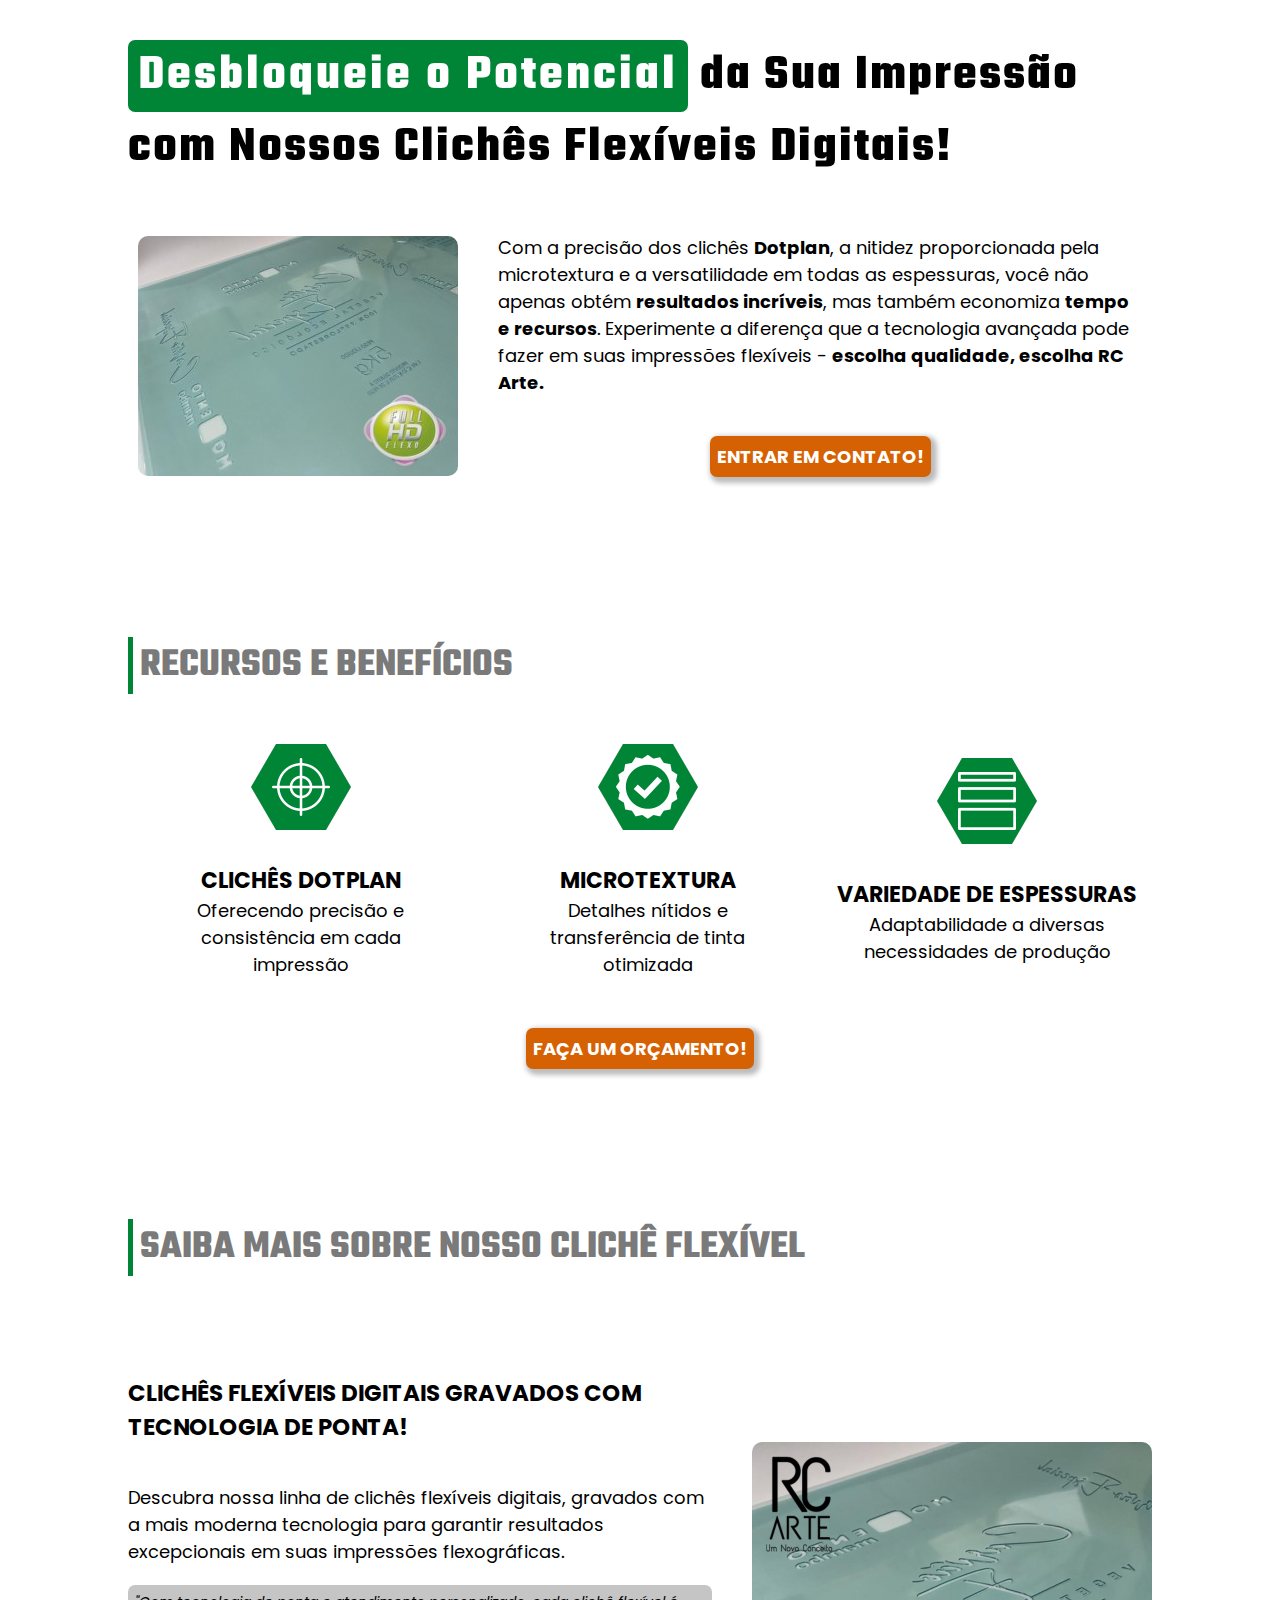
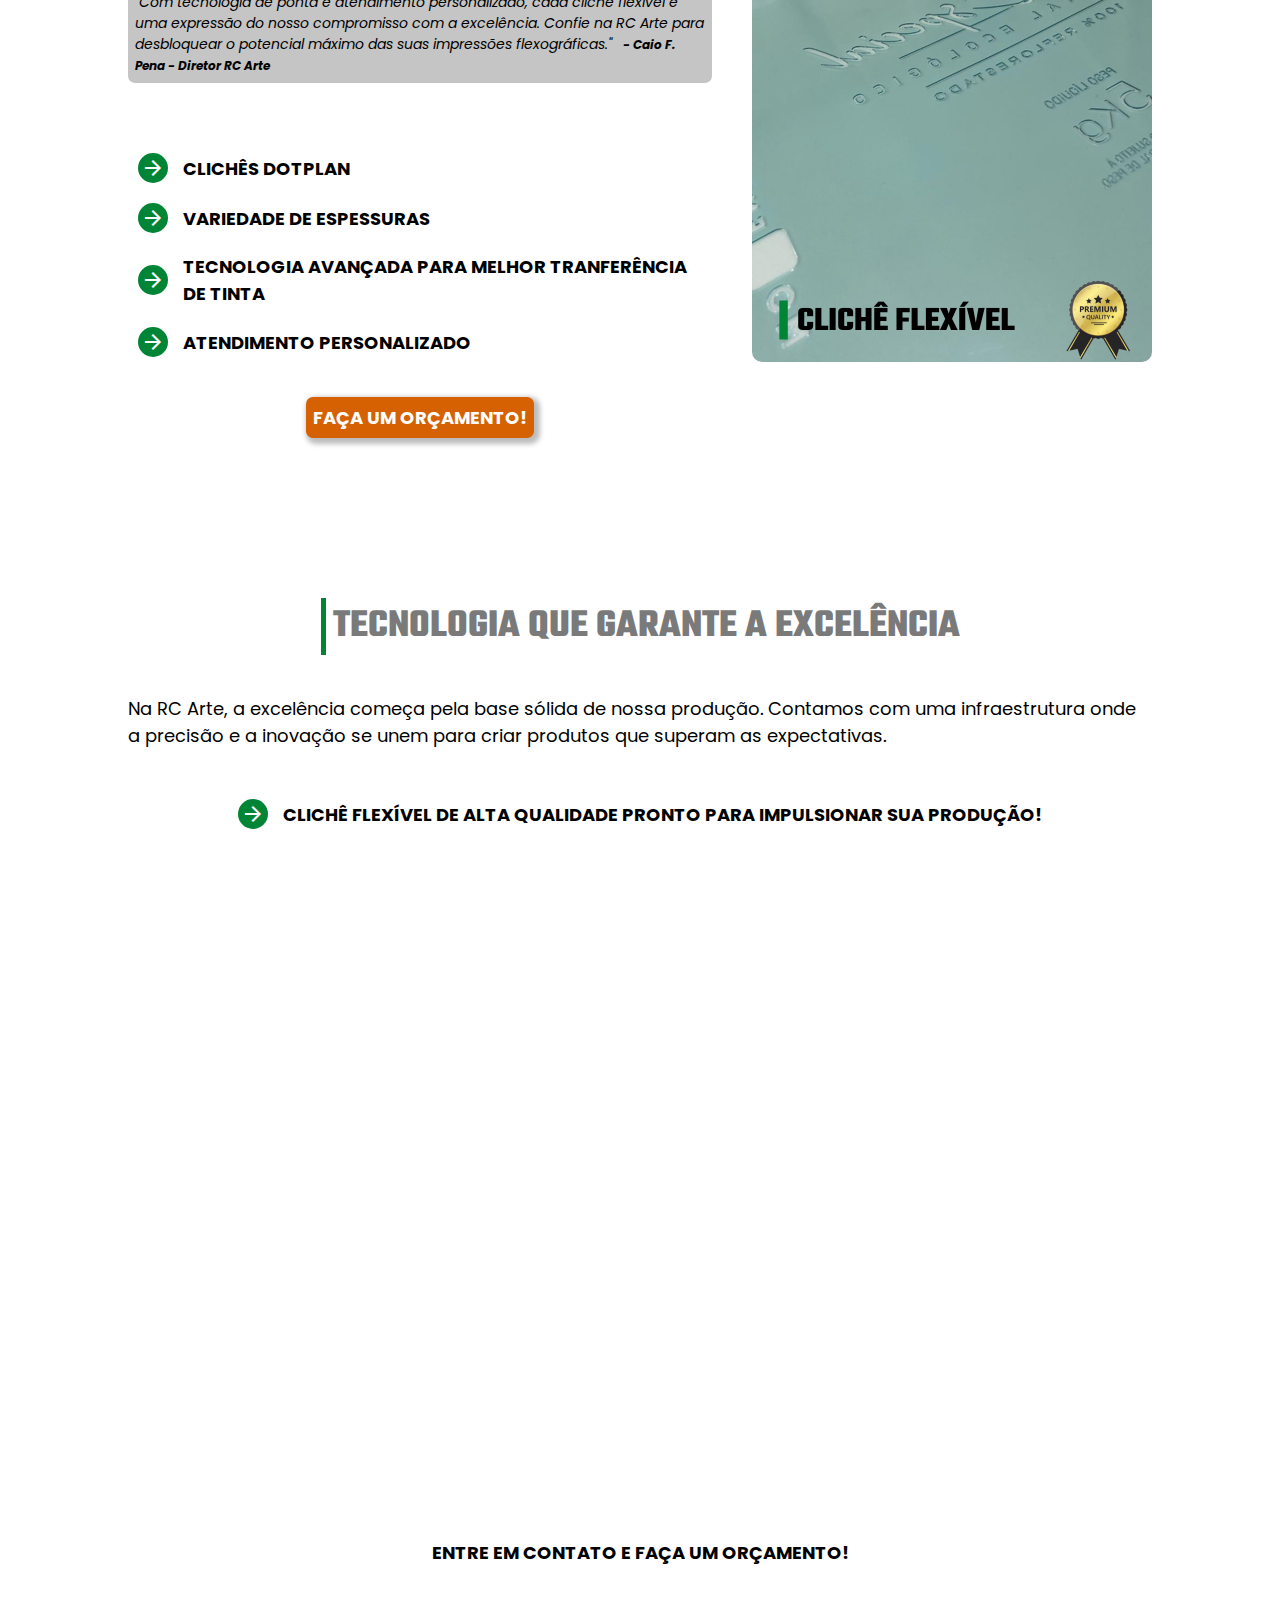
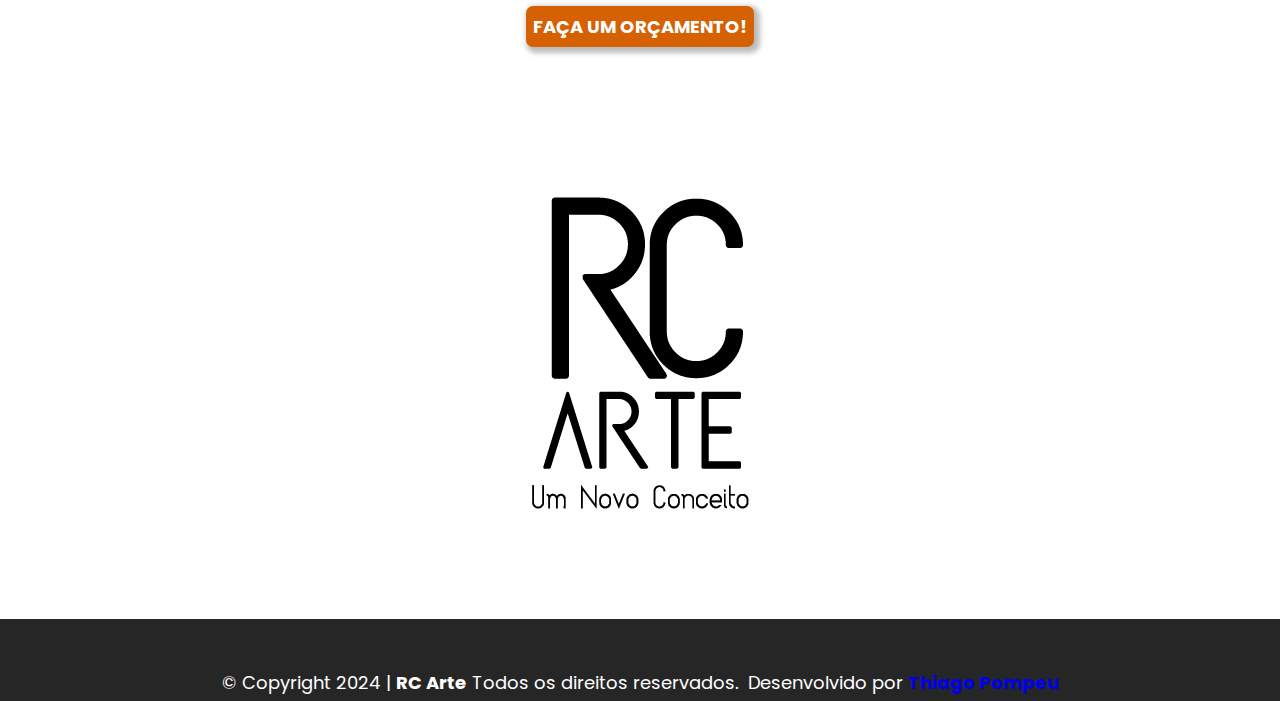
<file: cliche-flexivel.html>
<!DOCTYPE html>
<html lang="pt-br">
<head>
    <meta charset="UTF-8">
    <meta name="viewport" content="width=device-width, initial-scale=1.0">
    <link rel="stylesheet" href="landing-page.css">
    <link rel="stylesheet" href="https://fonts.googleapis.com/css2?family=Material+Symbols+Outlined:opsz,wght,FILL,GRAD@24,400,0,0" />
    <title>RC Arte - Clichê Flexível</title>
</head>
<body>

    <main>
        <section class="destaque">
            <h1 class="main-title"><strong class="strong-main">Desbloqueie o Potencial</strong> da Sua Impressão com Nossos Clichês Flexíveis Digitais!</h1>
            <div class="destaque-content">
                <img src="img/tecnologias/FLEXÍVEL.jpg " alt=" Imagem de um clichê flexível da RC Arte">
                <div class="txt-area">
                    <p class="main-txt" > Com a precisão dos clichês <strong>Dotplan</strong>, a nitidez proporcionada pela microtextura e a versatilidade em todas as espessuras, você não apenas obtém <strong>resultados incríveis</strong>, mas também economiza <strong>tempo e recursos</strong>. Experimente a diferença que a tecnologia avançada pode fazer em suas impressões flexíveis - <strong>escolha qualidade, escolha RC Arte.</strong></p>
                    <a class="cta" href="https://wa.me/1938494403">ENTRAR EM CONTATO!</a>
                </div>
            </div>
        </section>
        <section class="beneficios">
            <h2 class="sub-title">RECURSOS E BENEFÍCIOS</h2>
            <div class="grupo-beneficios">
                <div class="beneficios-item">
                    <img src="img/lp-matrizes/DOTPLAN.png" alt="Tecnologia Dotplan">
                    <p class="item-title">CLICHÊS DOTPLAN</p>
                    <p class="item-txt">Oferecendo precisão e consistência em cada impressão</p>
                </div>
                <div class="beneficios-item">
                    <img src="img/lp-matrizes/MICROTEXTURA.png" alt="Tecnologia de microtextura">
                    <p class="item-title">MICROTEXTURA</p>
                    <p class="item-txt">Detalhes nítidos e transferência de tinta otimizada</p>
                </div>
                <div class="beneficios-item">
                    <img src="img/lp-matrizes/ESPESSURAS.png" alt="Tecnologia de espessuras">
                    <p class="item-title">VARIEDADE DE ESPESSURAS</p>
                    <p class="item-txt">Adaptabilidade a diversas necessidades de produção</p>
                </div>
            </div>
            <a href="https://wa.me/1938494403" class="cta">FAÇA UM ORÇAMENTO!</a>
        </section>
        <section class="produtos">
            <h2 class="sub-title">SAIBA MAIS SOBRE NOSSO CLICHÊ FLEXÍVEL</h2>
            <div class="grupo-produtos">
                <div class="produto">
                    <div class="txt-area">
                        <h3 class="produto-title">CLICHÊS FLEXÍVEIS DIGITAIS GRAVADOS COM TECNOLOGIA DE PONTA!</h3>
                        <P class="produto-txt">Descubra nossa linha de clichês flexíveis digitais, gravados com a mais moderna tecnologia para garantir resultados excepcionais em suas impressões flexográficas.</P>
                        <p class="trecho"> "Com tecnologia de ponta e atendimento personalizado, cada clichê flexível é uma expressão do nosso compromisso com a excelência. Confie na RC Arte para desbloquear o potencial máximo das suas impressões flexográficas." <strong class="strong-trecho"> - Caio F. Pena - Diretor RC Arte</strong></p>
                        <div class="argumentos">
                           
                            <p class="argumento-txt"><span class="material-symbols-outlined circ" >arrow_forward</span>CLICHÊS DOTPLAN</p>
                            <p class="argumento-txt"><span class="material-symbols-outlined circ" >arrow_forward</span>VARIEDADE DE ESPESSURAS</p>
                            <p class="argumento-txt"><span class="material-symbols-outlined circ" >arrow_forward</span>TECNOLOGIA AVANÇADA PARA MELHOR TRANFERÊNCIA DE TINTA</p>
                            <p class="argumento-txt"><span class="material-symbols-outlined circ" >arrow_forward</span>ATENDIMENTO PERSONALIZADO</p>
                            <a href="https://wa.me/1938494403" class="cta">FAÇA UM ORÇAMENTO!</a>
                        </div>
                    </div>
                    <img src="img/lp-matrizes/CLICHÊ FLEXÍVEL.png" alt="Imagem de um clichê flexível da RC Arte">
                   </div>
            </div>
        </section>
        <section class="video">
            <h2 class="sub-title">TECNOLOGIA QUE GARANTE A EXCELÊNCIA</h2>
            <p class="produto-txt" style="margin-top: 40px; margin-bottom: 30px;">Na RC Arte, a excelência começa pela base sólida de nossa produção. Contamos com uma infraestrutura onde a precisão e a inovação se unem para criar produtos que superam as expectativas. </p>
            <p class="argumento-txt"><span class="material-symbols-outlined circ" >arrow_forward</span>CLICHÊ FLEXÍVEL DE ALTA QUALIDADE PRONTO PARA IMPULSIONAR SUA PRODUÇÃO!</p>
            <iframe src="https://www.youtube.com/embed/9eqUDmkhQF4?si=SdeVODYpuytjEtl3&controls=0&modestbranding=1&showinfo=0" title="YouTube video player" frameborder="0" allow="accelerometer; autoplay; encrypted-media; gyroscope; picture-in-picture;" allowfullscreen></iframe>
            <p class="argumento-txt">ENTRE EM CONTATO E FAÇA UM ORÇAMENTO!</p>
            <a class="cta" href="https://wa.me/1938494403">FAÇA UM ORÇAMENTO!</a>
        </section>
        <section class="area-arte">
            <img src="img/RCARTE LOGO.png" alt="Logo da empresa RC ARTE">
        </section>
        <footer>
            <p>&copy; Copyright 2024 | <strong>RC Arte</strong> Todos os  direitos reservados.</p>
            <p>Desenvolvido por <a href="https://linktr.ee/thiagowill_pompeu" target="_blank">Thiago Pompeu</a></p> 
        </footer>

    </main>
    
</body>
</html>
</file>
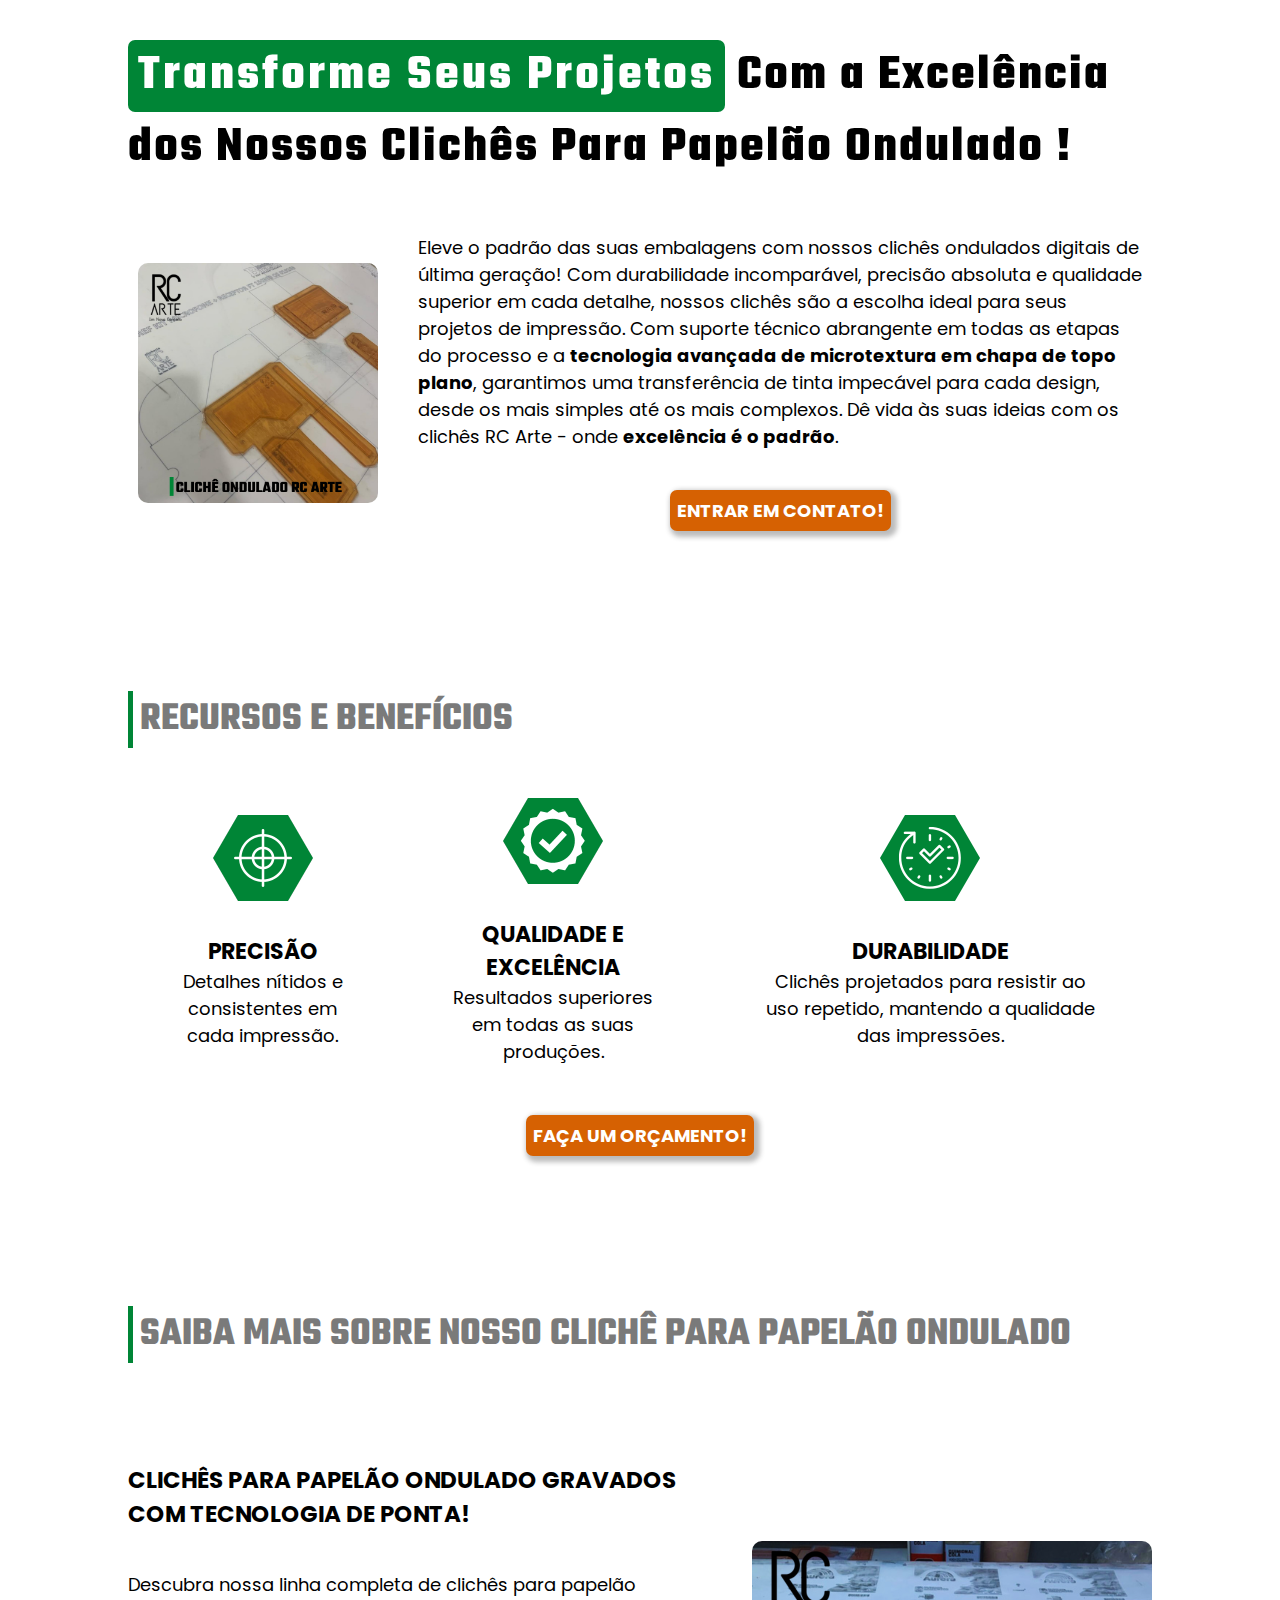
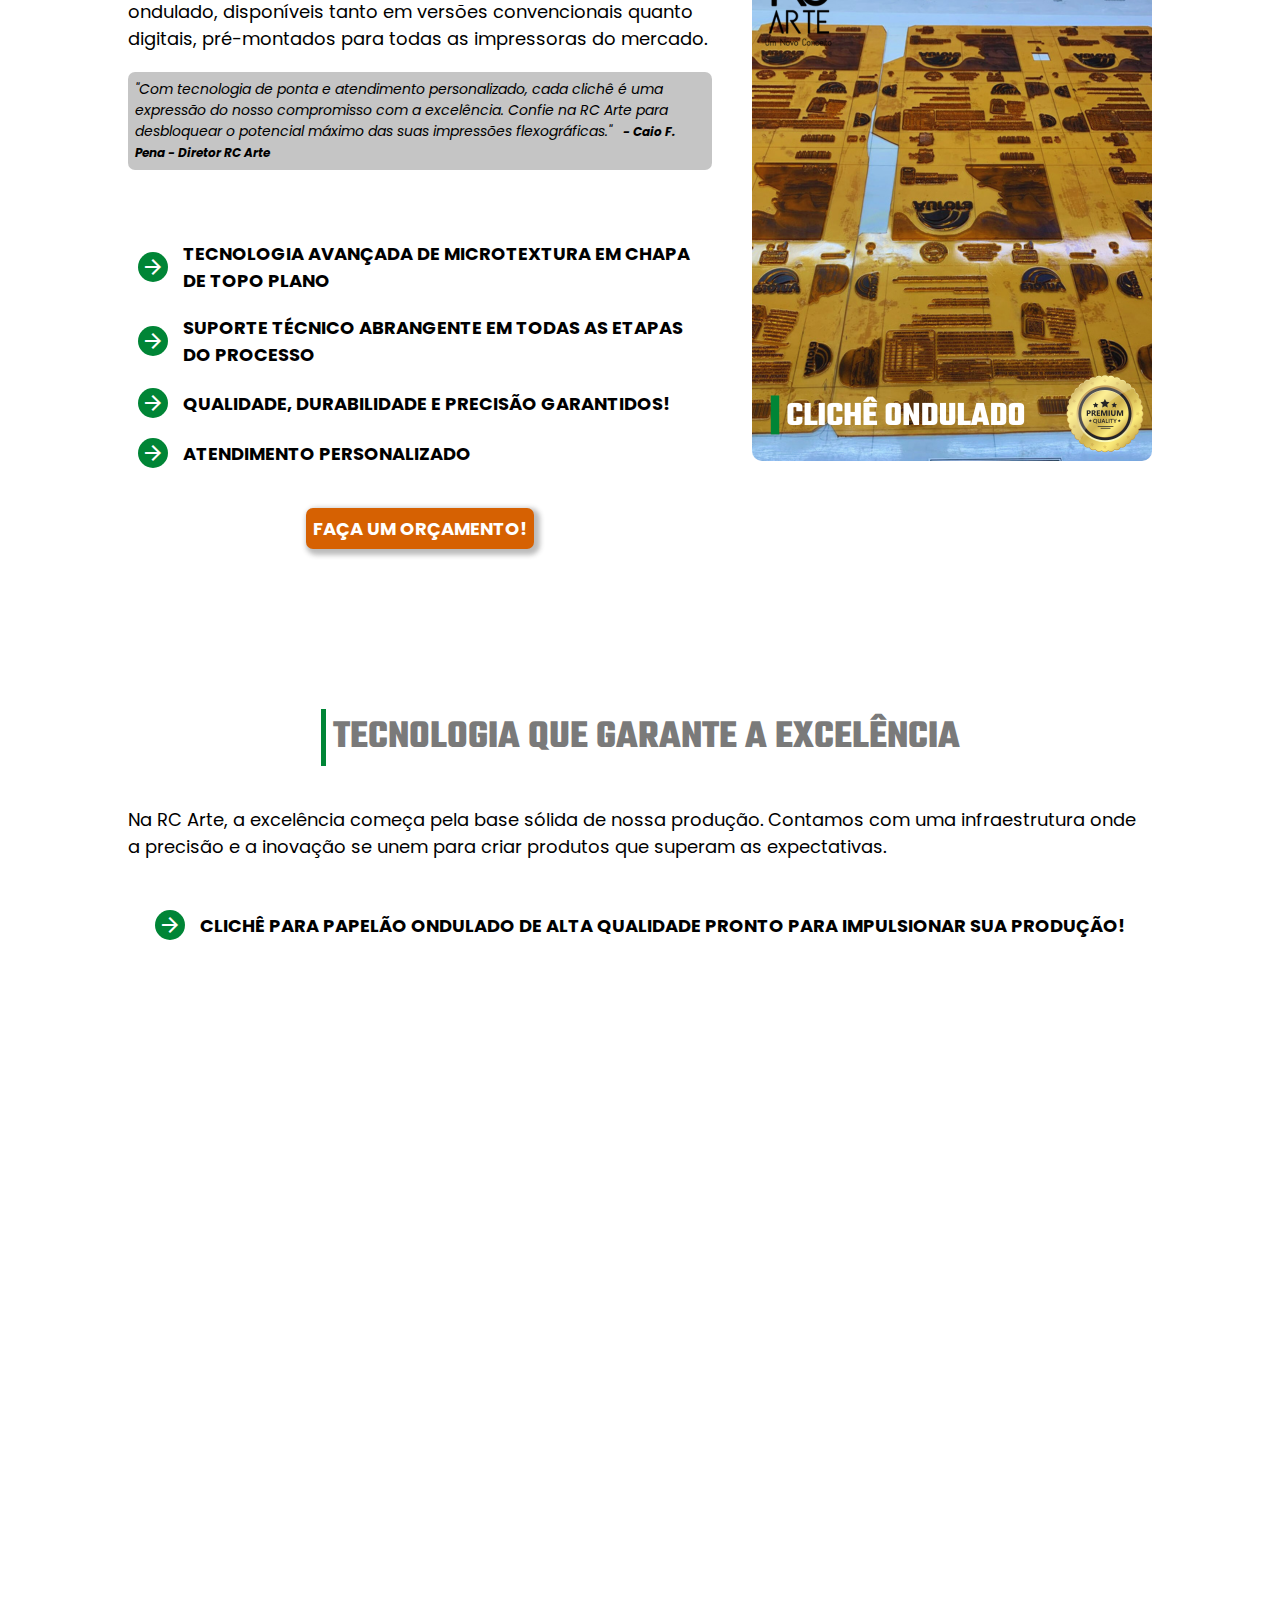
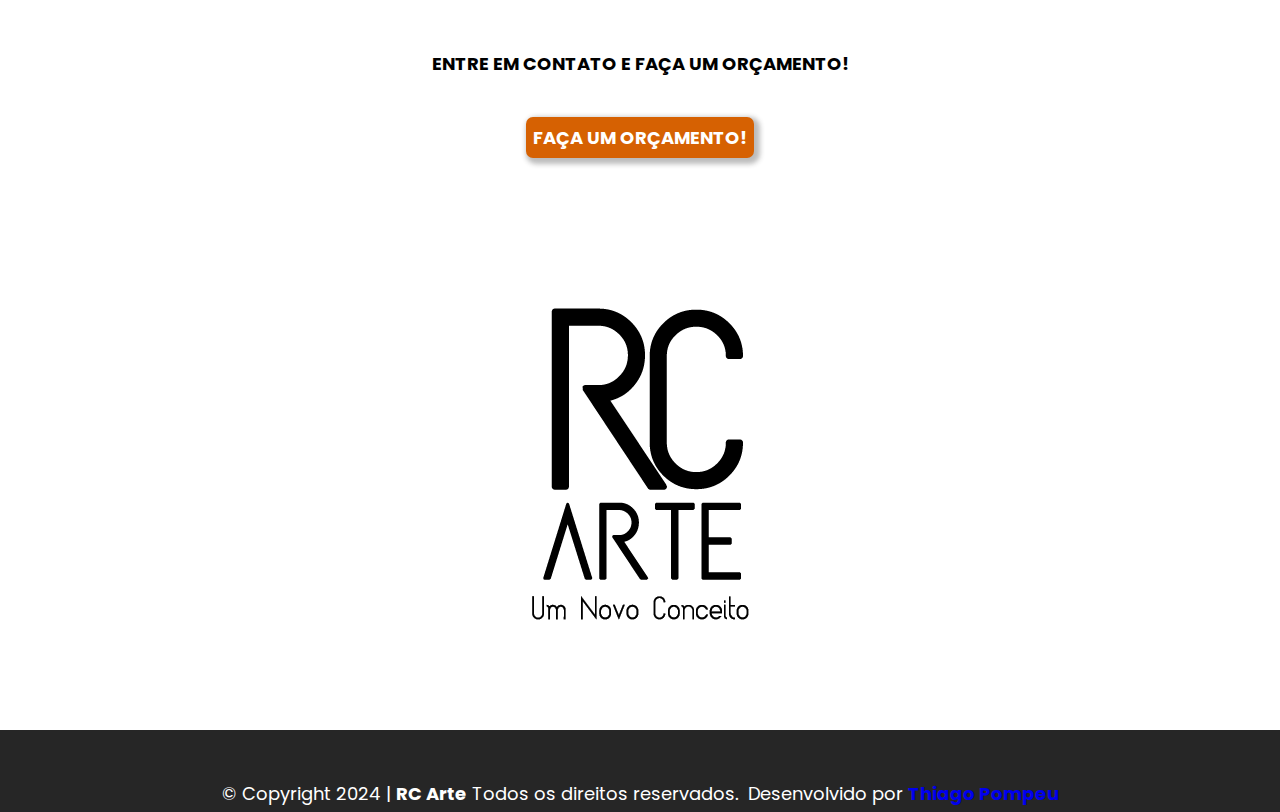
<file: cliche-ondulado.html>
<!DOCTYPE html>
<html lang="pt-br">
<head>
    <meta charset="UTF-8">
    <meta name="viewport" content="width=device-width, initial-scale=1.0">
    <link rel="stylesheet" href="landing-page.css">
    <link rel="stylesheet" href="https://fonts.googleapis.com/css2?family=Material+Symbols+Outlined:opsz,wght,FILL,GRAD@24,400,0,0" />
    <title>RC Arte - Clichê Ondulado</title>
</head>
<body>

    <main>
        <section class="destaque">
            <h1 class="main-title"><strong class="strong-main">Transforme Seus Projetos</strong> Com a Excelência dos Nossos Clichês Para Papelão Ondulado  !</h1>
            <div class="destaque-content">
                <img src="img/lp-matrizes/CLICHÊ ONDULADO.png " alt=" Imagem de um clichê ondulado RC Arte">
                <div class="txt-area">
                    <p class="main-txt" >Eleve o padrão das suas embalagens com nossos clichês ondulados digitais de última geração! Com durabilidade incomparável, precisão absoluta e qualidade superior em cada detalhe, nossos clichês são a escolha ideal para seus projetos de impressão. Com suporte técnico abrangente em todas as etapas do processo e a <strong>tecnologia avançada de microtextura em chapa de topo plano</strong>, garantimos uma transferência de tinta impecável para cada design, desde os mais simples até os mais complexos. Dê vida às suas ideias com os clichês RC Arte - onde <strong>excelência é o padrão</strong>.</p>
                    <a class="cta" href="https://wa.me/1938494403">ENTRAR EM CONTATO!</a>
                </div>
            </div>
        </section>
        <section class="beneficios">
            <h2 class="sub-title">RECURSOS E BENEFÍCIOS</h2>
            <div class="grupo-beneficios">
                <div class="beneficios-item">
                    <img src="img/lp-matrizes/DOTPLAN.png" alt="Tecnologia Dotplan">
                    <p class="item-title">PRECISÃO</p>
                    <p class="item-txt"> Detalhes nítidos e consistentes em cada impressão.</p>
                </div>
                <div class="beneficios-item">
                    <img src="img/lp-matrizes/MICROTEXTURA.png" alt="Tecnologia de microtextura">
                    <p class="item-title">QUALIDADE E EXCELÊNCIA</p>
                    <p class="item-txt"> Resultados superiores em todas as suas produções.</p>
                </div>
                <div class="beneficios-item">
                    <img src="img/lp-matrizes/Durabilidade.png" alt="Tecnologia de espessuras">
                    <p class="item-title">DURABILIDADE</p>
                    <p class="item-txt">Clichês projetados para resistir ao uso repetido, mantendo a qualidade das impressões.</p>
                </div>
            </div>
            <a href="https://wa.me/1938494403" class="cta">FAÇA UM ORÇAMENTO!</a>
        </section>
        <section class="produtos">
            <h2 class="sub-title">SAIBA MAIS SOBRE NOSSO CLICHÊ PARA PAPELÃO ONDULADO</h2>
            <div class="grupo-produtos">
                <div class="produto">
                    <div class="txt-area">
                        <h3 class="produto-title">CLICHÊS PARA PAPELÃO ONDULADO GRAVADOS COM TECNOLOGIA DE PONTA!</h3>
                        <P class="produto-txt"> Descubra nossa linha completa de clichês para papelão ondulado, disponíveis tanto em versões convencionais quanto digitais, pré-montados para todas as impressoras do mercado.</P>
                        <p class="trecho"> "Com tecnologia de ponta e atendimento personalizado, cada clichê é uma expressão do nosso compromisso com a excelência. Confie na RC Arte para desbloquear o potencial máximo das suas impressões flexográficas." <strong class="strong-trecho"> - Caio F. Pena - Diretor RC Arte</strong></p>
                        <div class="argumentos">
                           
                            <p class="argumento-txt"><span class="material-symbols-outlined circ" >arrow_forward</span>TECNOLOGIA AVANÇADA DE MICROTEXTURA EM CHAPA DE TOPO PLANO</p>
                            <p class="argumento-txt"><span class="material-symbols-outlined circ" >arrow_forward</span>SUPORTE TÉCNICO ABRANGENTE EM TODAS AS ETAPAS DO PROCESSO</p>
                            <p class="argumento-txt"><span class="material-symbols-outlined circ" >arrow_forward</span>QUALIDADE, DURABILIDADE E PRECISÃO GARANTIDOS!</p>
                            <p class="argumento-txt"><span class="material-symbols-outlined circ" >arrow_forward</span>ATENDIMENTO PERSONALIZADO</p>
                            <a href="https://wa.me/1938494403" class="cta">FAÇA UM ORÇAMENTO!</a>
                        </div>
                    </div>
                    <img src="img/lp-matrizes/CLICHÊ ONDULADO 2.png" alt="Imagem de um clichê ondulado da RC Arte">
                   </div>
            </div>
        </section>
        <section class="video">
            <h2 class="sub-title">TECNOLOGIA QUE GARANTE A EXCELÊNCIA</h2>
            <p class="produto-txt" style="margin-top: 40px; margin-bottom: 30px;">Na RC Arte, a excelência começa pela base sólida de nossa produção. Contamos com uma infraestrutura onde a precisão e a inovação se unem para criar produtos que superam as expectativas. </p>
            <p class="argumento-txt"><span class="material-symbols-outlined circ" >arrow_forward</span>CLICHÊ PARA PAPELÃO ONDULADO DE ALTA QUALIDADE PRONTO PARA IMPULSIONAR SUA PRODUÇÃO!</p>
            <iframe src="https://www.youtube.com/embed/IMxXGFDDwjc?si=bplpopAE4KZEHmKT&controls=0&modestbranding=1&showinfo=0" title="YouTube video player" frameborder="0" allow="accelerometer; autoplay; encrypted-media; gyroscope; picture-in-picture;" allowfullscreen></iframe>
            <p class="argumento-txt">ENTRE EM CONTATO E FAÇA UM ORÇAMENTO!</p>
            <a class="cta" href="https://wa.me/1938494403">FAÇA UM ORÇAMENTO!</a>
        </section>
        <section class="area-arte">
            <img src="img/RCARTE LOGO.png" alt="Logo da empresa RC ARTE">
        </section>
        <footer>
            <p>&copy; Copyright 2024 | <strong>RC Arte</strong> Todos os  direitos reservados.</p>
            <p>Desenvolvido por <a href="https://linktr.ee/thiagowill_pompeu" target="_blank">Thiago Pompeu</a></p> 
        </footer>

    </main>
    
</body>
</html>
</file>
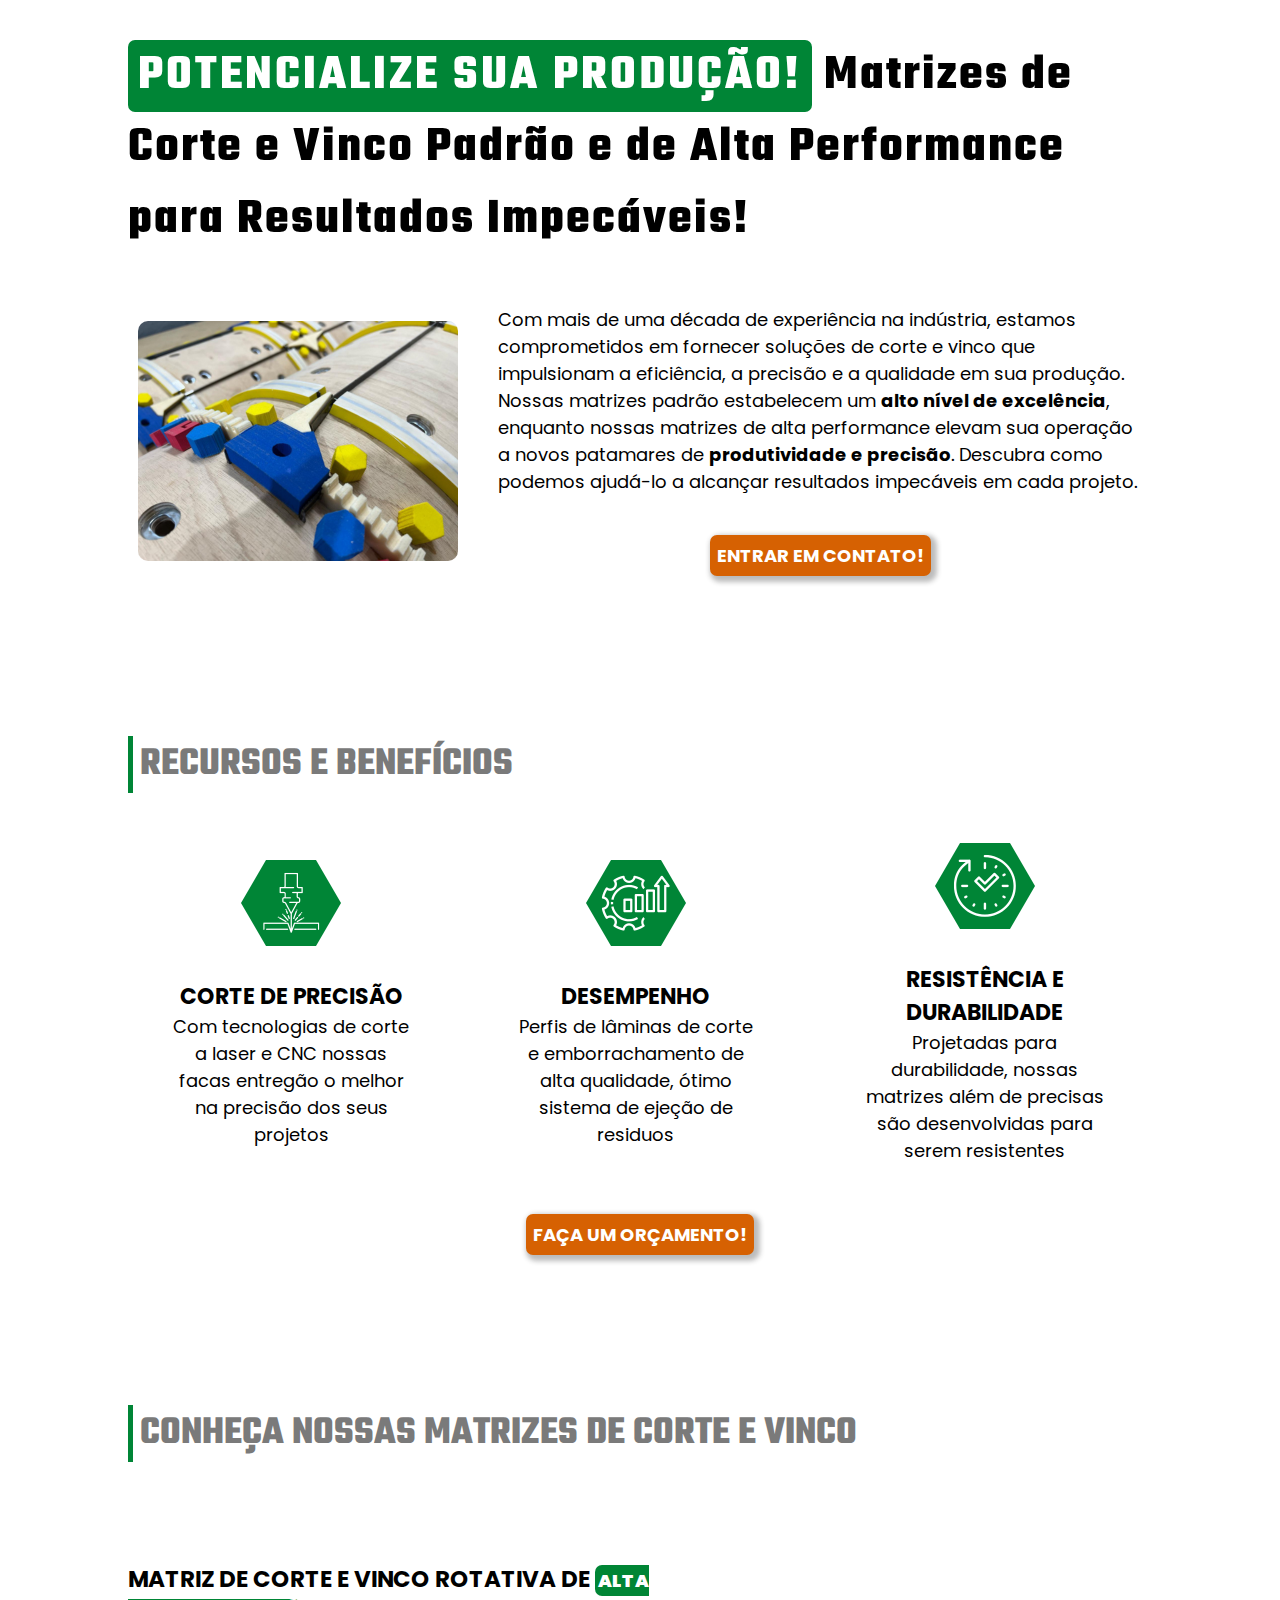
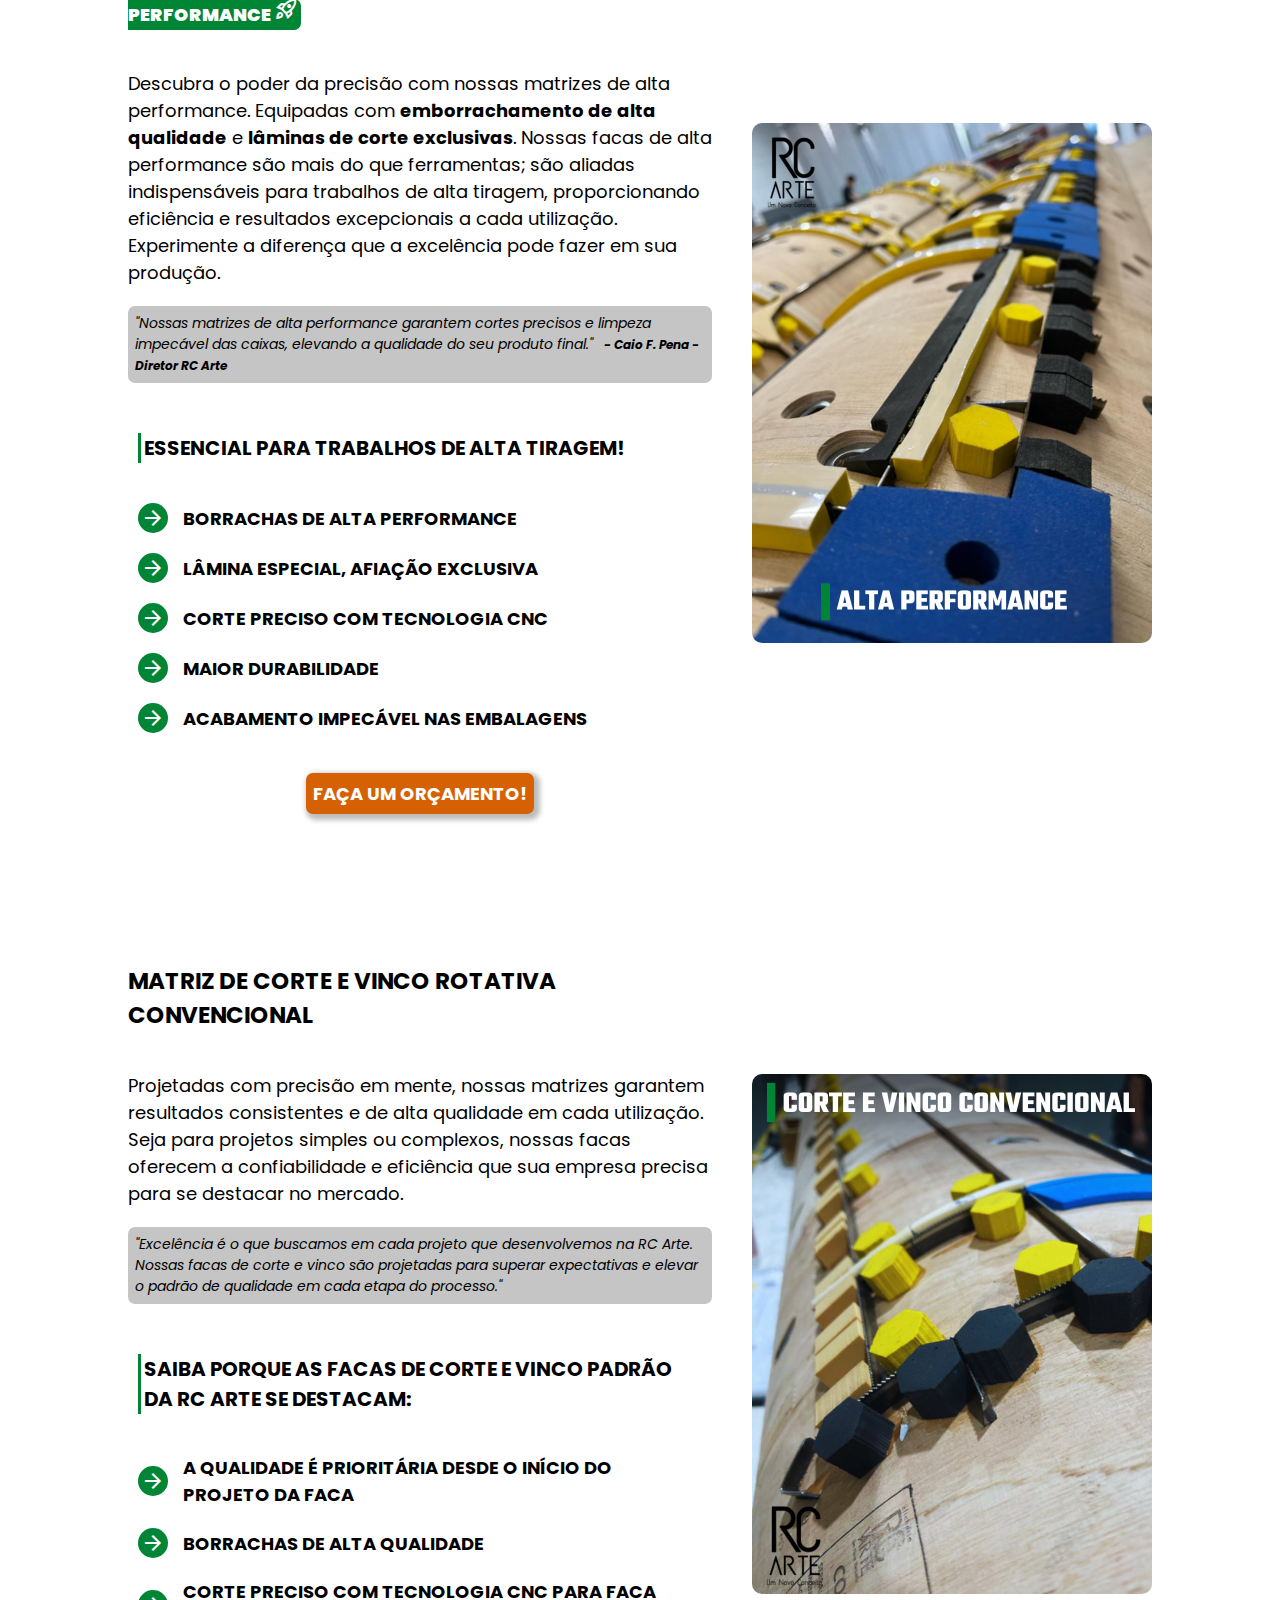
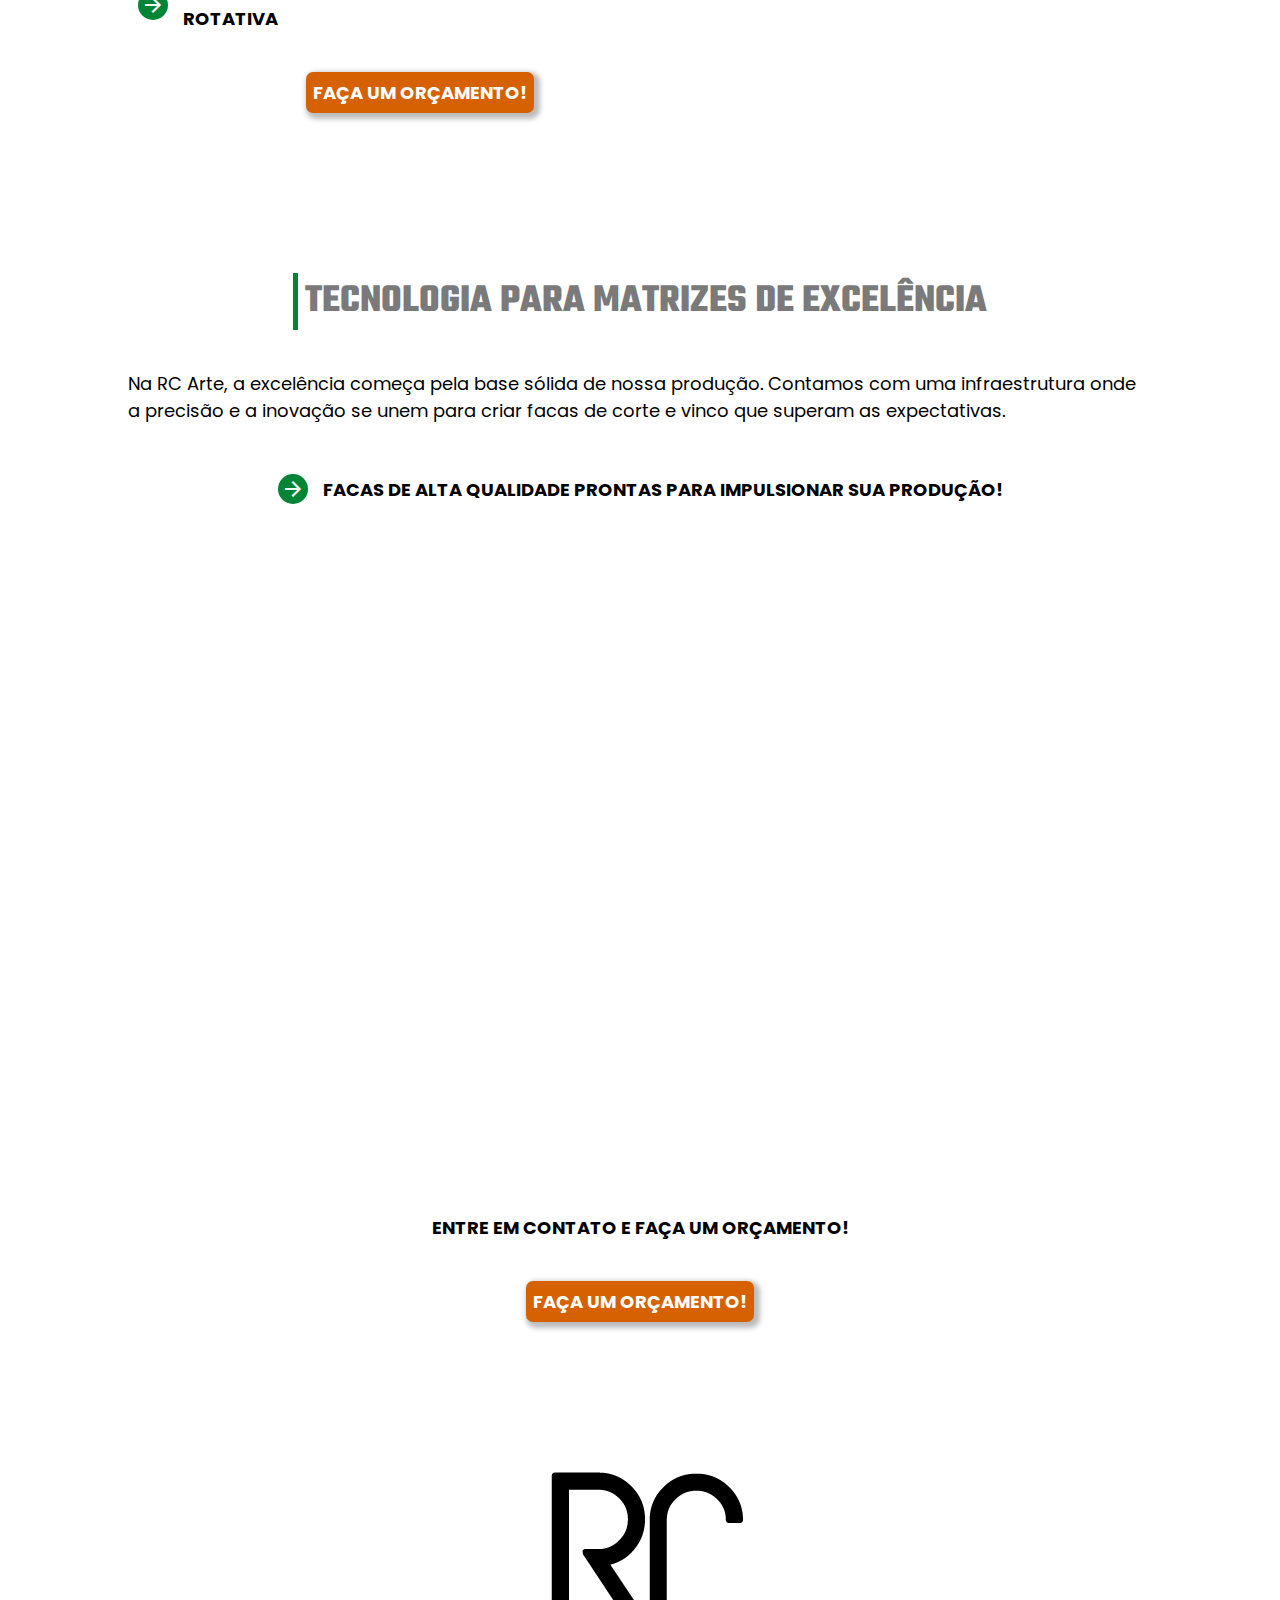
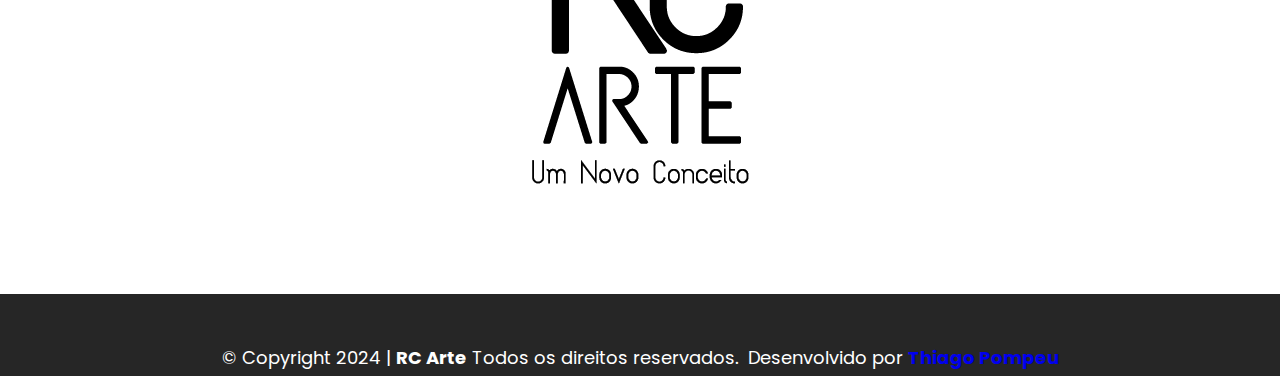
<file: matrizes-corte-e-vinco.html>
<!DOCTYPE html>
<html lang="pt-br">
<head>
    <meta charset="UTF-8">
    <meta name="viewport" content="width=device-width, initial-scale=1.0">
    <link rel="stylesheet" href="landing-page.css">
    <link rel="stylesheet" href="https://fonts.googleapis.com/css2?family=Material+Symbols+Outlined:opsz,wght,FILL,GRAD@24,400,0,0" />
    <title>RC Arte - Corte e vinco</title>
</head>
<body>
    <main>
        <section class="destaque">
            <h1 class="main-title"><strong class="strong-main">POTENCIALIZE SUA PRODUÇÃO!</strong> Matrizes de Corte e Vinco Padrão e de Alta Performance para Resultados Impecáveis!</h1>
            <div class="destaque-content">
                <img src="img/lp-matrizes/Matrizes de corte e vinco.png" alt=" Imagem de uma faca rotativa de alta performance RC Arte">
                <div class="txt-area">
                    <p class="main-txt" >Com mais de uma década de experiência na indústria, estamos comprometidos em fornecer soluções de corte e vinco que impulsionam a eficiência, a precisão e a qualidade em sua produção. Nossas matrizes padrão estabelecem um <strong>alto nível de excelência</strong>, enquanto nossas matrizes de alta performance elevam sua operação a novos patamares de <strong>produtividade e precisão</strong>. Descubra como podemos ajudá-lo a alcançar resultados impecáveis em cada projeto.    </p>
                    <a class="cta" href="https://wa.me/1931670489">ENTRAR EM CONTATO!</a>
                </div>
            </div>
        </section>
        <section class="beneficios">
            <h2 class="sub-title">RECURSOS E BENEFÍCIOS</h2>
            <div class="grupo-beneficios">
                <div class="beneficios-item">
                    <img src="img/lp-matrizes/Corte laser.png" alt="Imagem de um desenho de laser">
                    <p class="item-title">CORTE DE PRECISÃO</p>
                    <p class="item-txt">Com tecnologias de corte a laser e CNC nossas facas entregão o melhor na precisão dos seus projetos </p>
                </div>
                <div class="beneficios-item">
                    <img src="img/lp-matrizes/Desempenho.png" alt="Imagem de um desenho representando desempenho das matrizes de corte e vinco">
                    <p class="item-title">DESEMPENHO</p>
                    <p class="item-txt">Perfis de lâminas de corte e emborrachamento de alta qualidade, ótimo sistema de ejeção de residuos</p>
                </div>
                <div class="beneficios-item">
                    <img src="img/lp-matrizes/Durabilidade.png" alt="Imagem de um desenho representando durabilidade">
                    <p class="item-title">RESISTÊNCIA E DURABILIDADE</p>
                    <p class="item-txt">Projetadas para durabilidade, nossas matrizes além de precisas são desenvolvidas para serem resistentes</p>
                </div>
            </div>
            <a href="https://wa.me/1931670489" class="cta">FAÇA UM ORÇAMENTO!</a>
        </section>
        <section class="produtos">
            <h2 class="sub-title">CONHEÇA NOSSAS MATRIZES DE CORTE E VINCO</h2>
            <div class="grupo-produtos">
                <div class="produto" id="alta-performance">
                    <div class="txt-area">
                        <h3 class="produto-title">MATRIZ DE CORTE E VINCO ROTATIVA DE <strong class="texto-destacado">ALTA PERFORMANCE <span class="material-symbols-outlined" > rocket_launch</span></strong></h3>
                        <P class="produto-txt">Descubra o poder da precisão com nossas matrizes de alta performance. Equipadas com <strong>emborrachamento de alta qualidade</strong> e <strong>lâminas de corte exclusivas</strong>. Nossas facas de alta performance são mais do que ferramentas; são aliadas indispensáveis para trabalhos de alta tiragem, proporcionando eficiência e resultados excepcionais a cada utilização. Experimente a diferença que a excelência pode fazer em sua produção.</P>
                        <p class="trecho"> "Nossas matrizes de alta performance garantem cortes precisos e limpeza impecável das caixas, elevando a qualidade do seu produto final." <strong class="strong-trecho"> - Caio F. Pena - Diretor RC Arte</strong></p>
                        <div class="argumentos">
                            <p class="argumento-txt-principal">ESSENCIAL PARA TRABALHOS DE ALTA TIRAGEM!</p>
                            <p class="argumento-txt"><span class="material-symbols-outlined circ" >arrow_forward</span>BORRACHAS DE ALTA PERFORMANCE</p>
                            <p class="argumento-txt"><span class="material-symbols-outlined circ" >arrow_forward</span>LÂMINA ESPECIAL, AFIAÇÃO EXCLUSIVA</p>
                            <p class="argumento-txt"><span class="material-symbols-outlined circ" >arrow_forward</span>CORTE PRECISO COM TECNOLOGIA CNC</p>
                            <p class="argumento-txt"><span class="material-symbols-outlined circ" >arrow_forward</span>MAIOR DURABILIDADE</p>
                            <p class="argumento-txt"><span class="material-symbols-outlined circ" >arrow_forward</span>ACABAMENTO IMPECÁVEL NAS EMBALAGENS</p>
                            <a href="https://wa.me/1931670489" class="cta">FAÇA UM ORÇAMENTO!</a>
                        </div>
                    </div>
                    <img src="img/lp-matrizes/Rotativa de alta performance.png" alt="Imagem de uma matriz de corte e vinco de alta performance da RC Arte">
                   </div>
                <div class="produto" id="rotativa-padrão">
                    <div class="txt-area">
                        <h3 class="produto-title">MATRIZ DE CORTE E VINCO ROTATIVA CONVENCIONAL</h3>
                        <P class="produto-txt">Projetadas com precisão em mente, nossas matrizes garantem resultados consistentes e de alta qualidade em cada utilização. Seja para projetos simples ou complexos, nossas facas oferecem a confiabilidade e eficiência que sua empresa precisa para se destacar no mercado.</P>
                        <p class="trecho"> "Excelência é o que buscamos em cada projeto que desenvolvemos na RC Arte. Nossas facas de corte e vinco são projetadas para superar expectativas e elevar o padrão de qualidade em cada etapa do processo."</p>
                        <div class="argumentos">
                            <p class="argumento-txt-principal">SAIBA PORQUE AS FACAS DE CORTE E VINCO PADRÃO DA RC ARTE SE DESTACAM:</p>
                            <p class="argumento-txt"><span class="material-symbols-outlined circ" >arrow_forward</span>A QUALIDADE É PRIORITÁRIA DESDE O INÍCIO DO PROJETO DA FACA</p>
                            <p class="argumento-txt"><span class="material-symbols-outlined circ" >arrow_forward</span>BORRACHAS DE ALTA QUALIDADE</p>
                            <p class="argumento-txt"><span class="material-symbols-outlined circ" >arrow_forward</span>CORTE PRECISO COM TECNOLOGIA CNC PARA FACA ROTATIVA</p>
                            <a href="https://wa.me/1931670489" class="cta">FAÇA UM ORÇAMENTO!</a>
                        </div>
                    </div>
                    <img src="img/lp-matrizes/Matriz padrão.png" alt="Imagem de uma matriz de corte e vinco de alta performance da RC Arte">
                </div>
            </div>
        </section>
        <section class="video">
            <h2 class="sub-title">TECNOLOGIA PARA MATRIZES DE EXCELÊNCIA</h2>
            <p class="produto-txt" style="margin-top: 40px; margin-bottom: 30px;">Na RC Arte, a excelência começa pela base sólida de nossa produção. Contamos com uma infraestrutura onde a precisão e a inovação se unem para criar facas de corte e vinco que superam as expectativas. </p>
            <p class="argumento-txt"><span class="material-symbols-outlined circ" >arrow_forward</span>FACAS DE ALTA QUALIDADE PRONTAS PARA IMPULSIONAR SUA PRODUÇÃO!</p>
            <iframe src="https://www.youtube.com/embed/D7UpXwNdJf0?si=uwqSaqM1gj92tY7A&controls=0&modestbranding=1&showinfo=0" title="YouTube video player" frameborder="0" allow="accelerometer; autoplay; encrypted-media; gyroscope; picture-in-picture;" allowfullscreen></iframe>
            <p class="argumento-txt">ENTRE EM CONTATO E FAÇA UM ORÇAMENTO!</p>
            <a class="cta" href="https://wa.me/1931670489">FAÇA UM ORÇAMENTO!</a>
        </section>
        <section class="area-arte">
            <img src="img/RCARTE LOGO.png" alt="Logo da empresa RC ARTE">
        </section>
        <footer>
            <p>&copy; Copyright 2024 | <strong>RC Arte</strong> Todos os  direitos reservados.</p>
            <p>Desenvolvido por <a href="https://linktr.ee/thiagowill_pompeu" target="_blank">Thiago Pompeu</a></p> 
        </footer>

    </main>
    
</body>
</html>
</file>
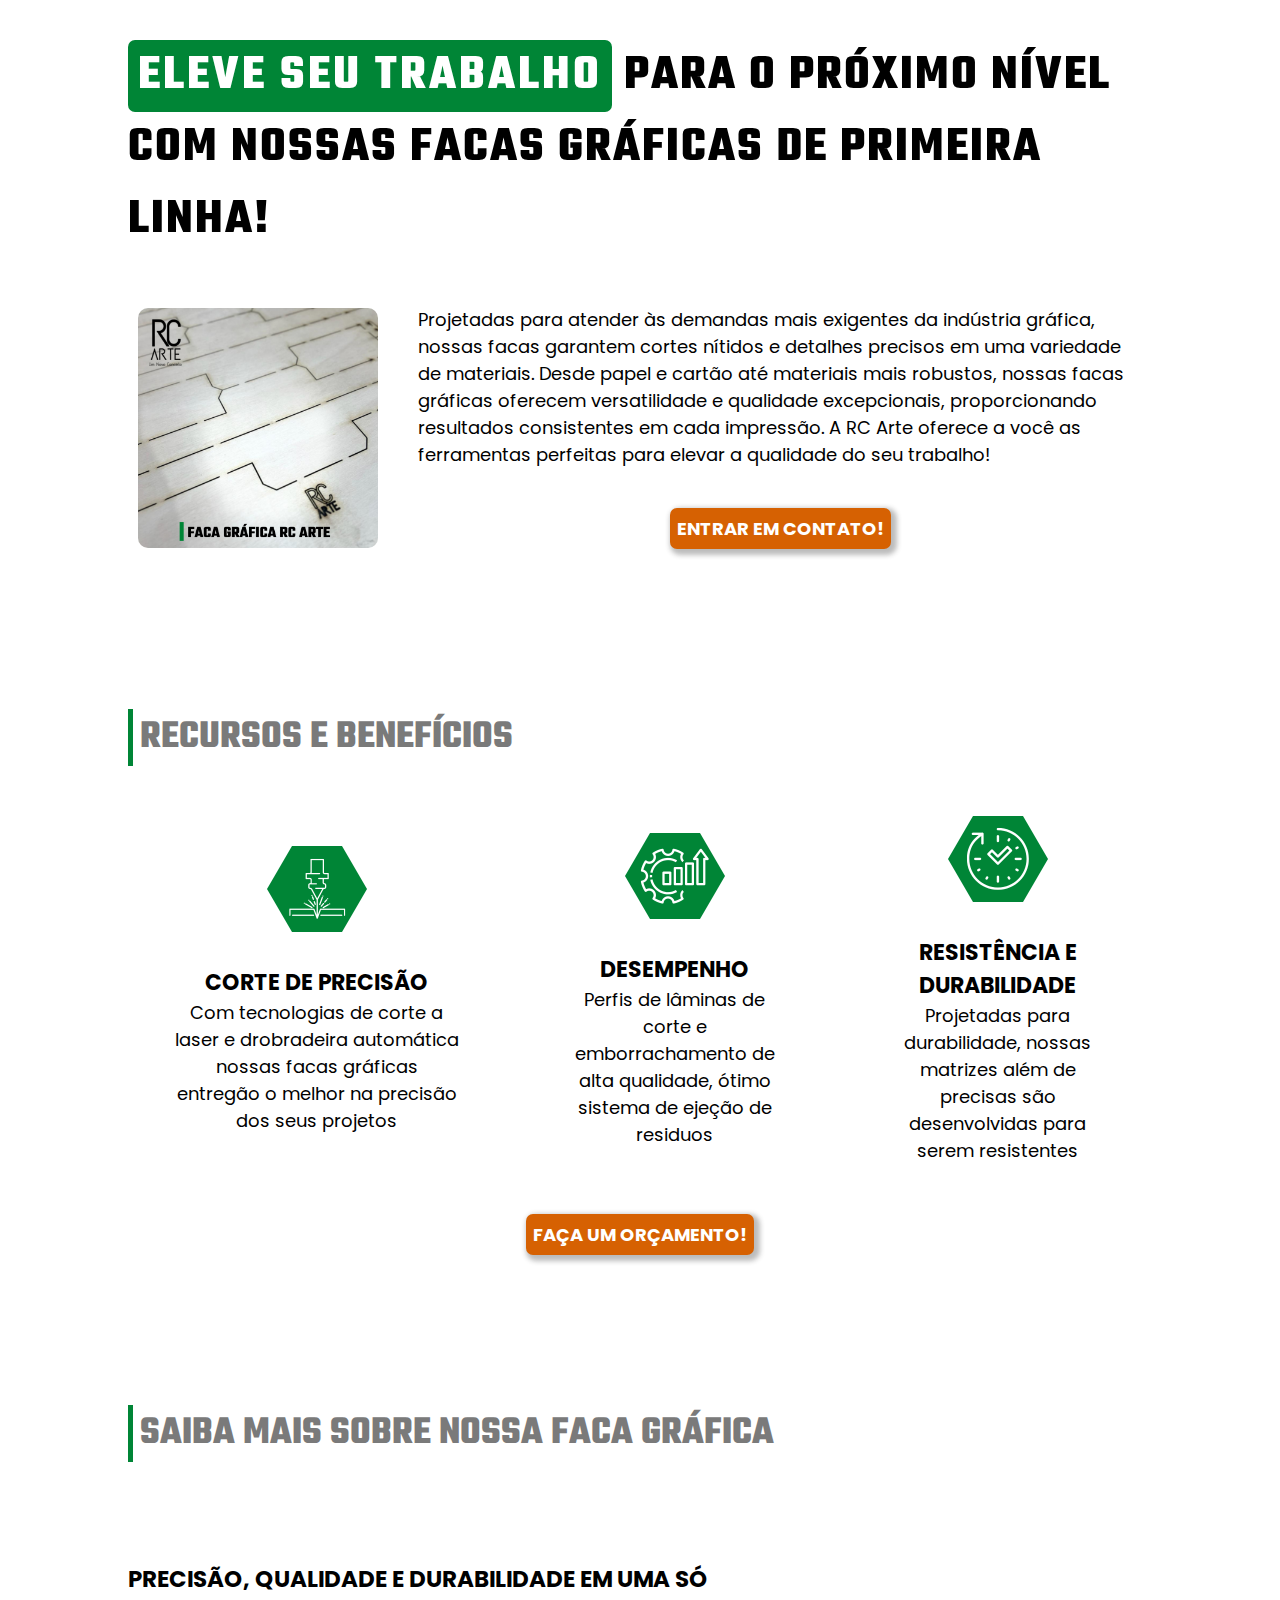
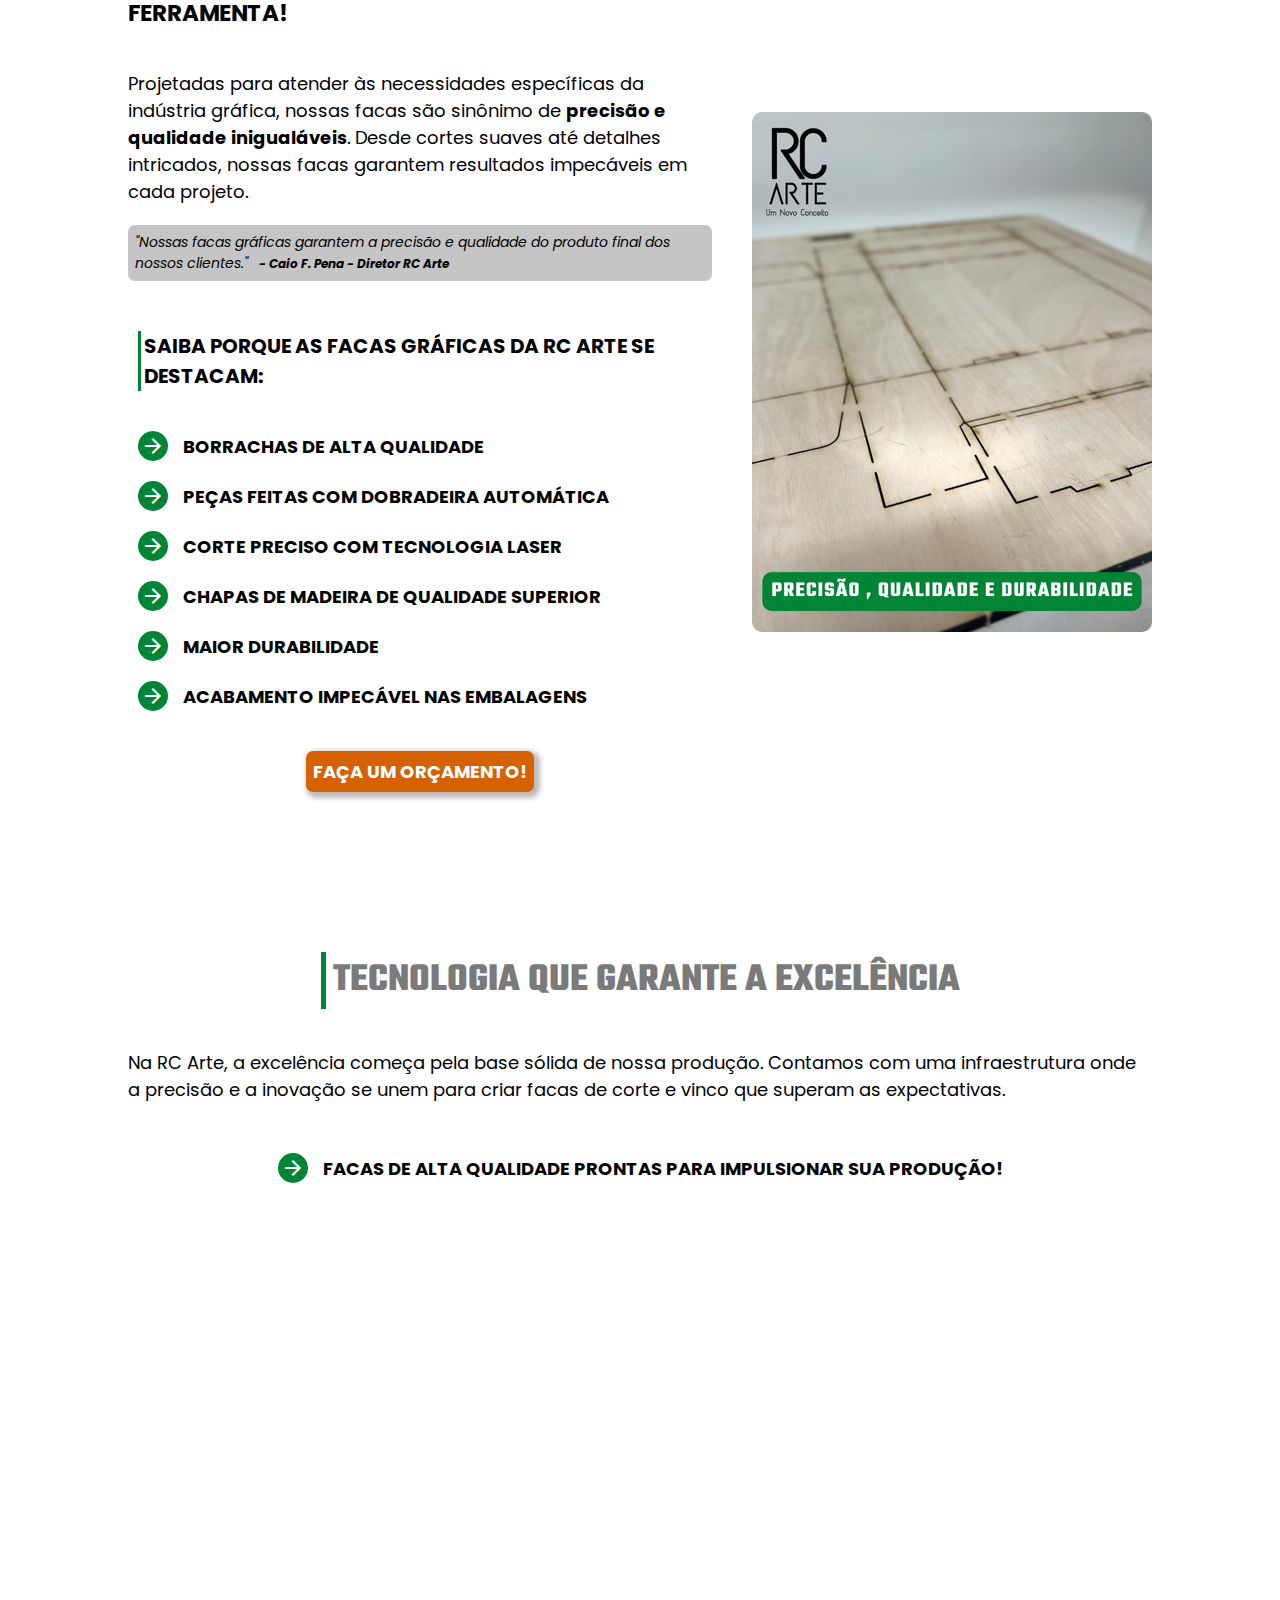
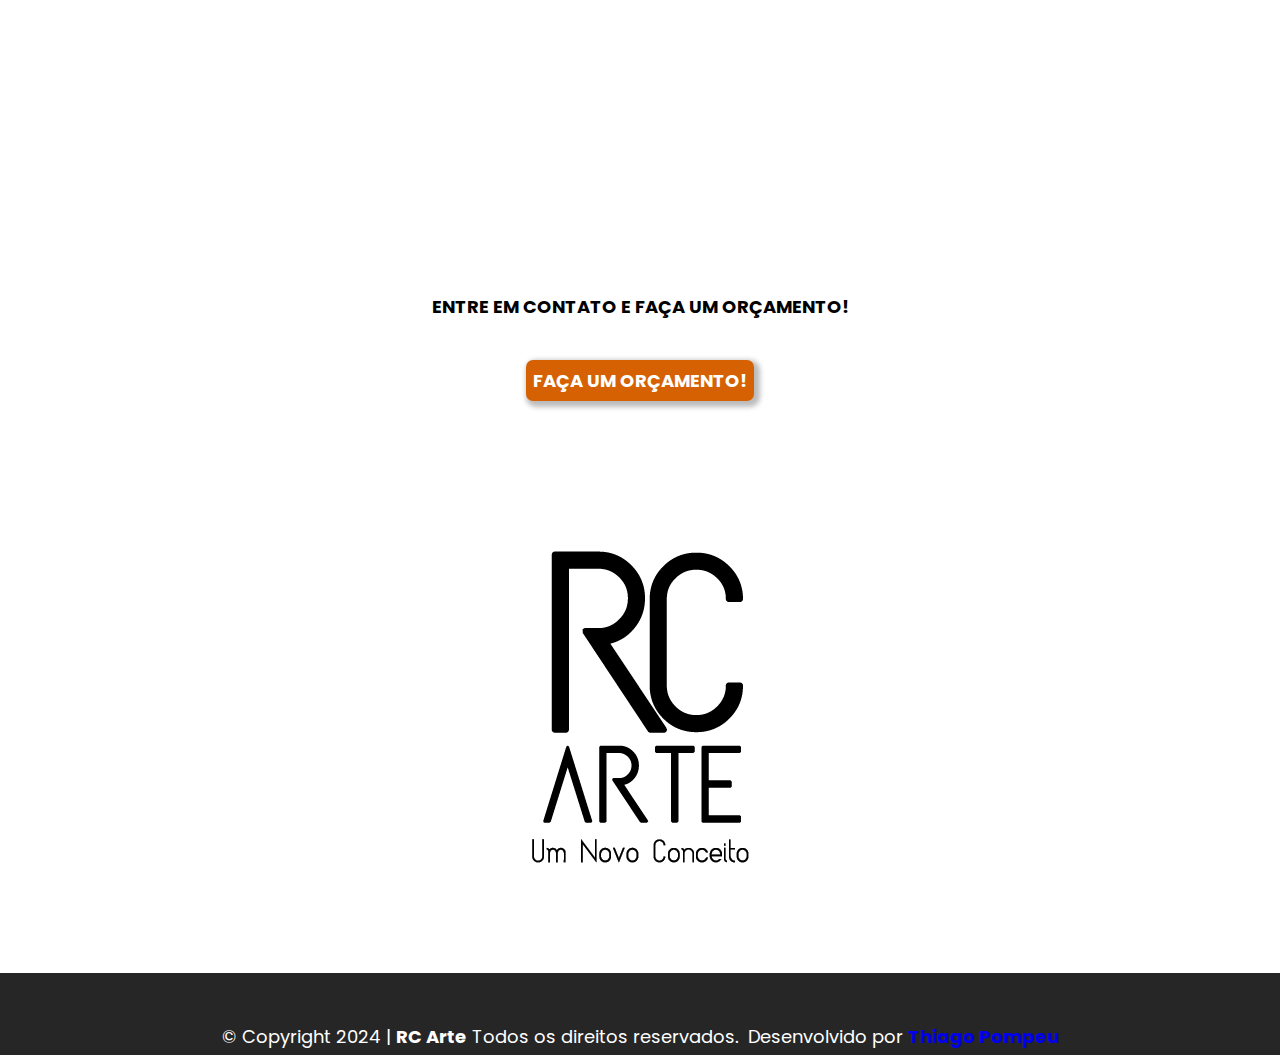
<file: plana-corte-e-vinco.html>
<!DOCTYPE html>
<html lang="pt-br">
<head>
    <meta charset="UTF-8">
    <meta name="viewport" content="width=device-width, initial-scale=1.0">
    <link rel="stylesheet" href="landing-page.css">
    <link rel="stylesheet" href="https://fonts.googleapis.com/css2?family=Material+Symbols+Outlined:opsz,wght,FILL,GRAD@24,400,0,0" />
    <title>RC Arte - Corte e vinco</title>
</head>
<body>

    <main>
        <section class="destaque">
            <h1 class="main-title"><strong class="strong-main">ELEVE SEU TRABALHO</strong> PARA O PRÓXIMO NÍVEL COM NOSSAS FACAS GRÁFICAS DE PRIMEIRA LINHA!</h1>
            <div class="destaque-content">
                <img src="img/lp-matrizes/FACA GRÁFICA RC ARTE.png " alt=" Imagem de uma faca gráfica RC Arte">
                <div class="txt-area">
                    <p class="main-txt" > Projetadas para atender às demandas mais exigentes da indústria gráfica, nossas facas garantem cortes nítidos e detalhes precisos em uma variedade de materiais. Desde papel e cartão até materiais mais robustos, nossas facas gráficas oferecem versatilidade e qualidade excepcionais, proporcionando resultados consistentes em cada impressão. A RC Arte oferece a você as ferramentas perfeitas para elevar a qualidade do seu trabalho!</p>
                    <a class="cta" href="https://wa.me/1931670489">ENTRAR EM CONTATO!</a>
                </div>
            </div>
        </section>
        <section class="beneficios">
            <h2 class="sub-title">RECURSOS E BENEFÍCIOS</h2>
            <div class="grupo-beneficios">
                <div class="beneficios-item">
                    <img src="img/lp-matrizes/Corte laser.png" alt="Imagem de um desenho de laser">
                    <p class="item-title">CORTE DE PRECISÃO</p>
                    <p class="item-txt">Com tecnologias de corte a laser e drobradeira automática nossas facas gráficas entregão o melhor na precisão dos seus projetos </p>
                </div>
                <div class="beneficios-item">
                    <img src="img/lp-matrizes/Desempenho.png" alt="Imagem de um desenho representando desempenho das matrizes de corte e vinco">
                    <p class="item-title">DESEMPENHO</p>
                    <p class="item-txt">Perfis de lâminas de corte e emborrachamento de alta qualidade, ótimo sistema de ejeção de residuos</p>
                </div>
                <div class="beneficios-item">
                    <img src="img/lp-matrizes/Durabilidade.png" alt="Imagem de um desenho representando durabilidade">
                    <p class="item-title">RESISTÊNCIA E DURABILIDADE</p>
                    <p class="item-txt">Projetadas para durabilidade, nossas matrizes além de precisas são desenvolvidas para serem resistentes</p>
                </div>
            </div>
            <a href="https://wa.me/1931670489" class="cta">FAÇA UM ORÇAMENTO!</a>
        </section>
        <section class="produtos">
            <h2 class="sub-title">SAIBA MAIS SOBRE NOSSA FACA GRÁFICA</h2>
            <div class="grupo-produtos">
                <div class="produto">
                    <div class="txt-area">
                        <h3 class="produto-title">PRECISÃO, QUALIDADE E DURABILIDADE EM UMA SÓ FERRAMENTA!</h3>
                        <P class="produto-txt">Projetadas para atender às necessidades específicas da indústria gráfica, nossas facas são sinônimo de <strong>precisão e qualidade inigualáveis</strong>. Desde cortes suaves até detalhes intricados, nossas facas garantem resultados impecáveis em cada projeto.</P>
                        <p class="trecho"> "Nossas facas gráficas garantem a precisão e qualidade do produto final dos nossos clientes." <strong class="strong-trecho"> - Caio F. Pena - Diretor RC Arte</strong></p>
                        <div class="argumentos">
                            <p class="argumento-txt-principal">SAIBA PORQUE AS FACAS GRÁFICAS DA RC ARTE SE DESTACAM:</p>
                            <p class="argumento-txt"><span class="material-symbols-outlined circ" >arrow_forward</span>BORRACHAS DE ALTA QUALIDADE</p>
                            <p class="argumento-txt"><span class="material-symbols-outlined circ" >arrow_forward</span>PEÇAS FEITAS COM DOBRADEIRA AUTOMÁTICA</p>
                            <p class="argumento-txt"><span class="material-symbols-outlined circ" >arrow_forward</span>CORTE PRECISO COM TECNOLOGIA LASER</p>
                            <p class="argumento-txt"><span class="material-symbols-outlined circ" >arrow_forward</span>CHAPAS DE MADEIRA DE QUALIDADE SUPERIOR</p>
                            <p class="argumento-txt"><span class="material-symbols-outlined circ" >arrow_forward</span>MAIOR DURABILIDADE</p>
                            <p class="argumento-txt"><span class="material-symbols-outlined circ" >arrow_forward</span>ACABAMENTO IMPECÁVEL NAS EMBALAGENS</p>
                            <a href="https://wa.me/1931670489" class="cta">FAÇA UM ORÇAMENTO!</a>
                        </div>
                    </div>
                    <img src="img/lp-matrizes/FACA GRÁFICA RC ARTE 2.png" alt="Imagem de uma faca gráfica da RC Arte">
                   </div>
            </div>
        </section>
        <section class="video">
            <h2 class="sub-title">TECNOLOGIA QUE GARANTE A EXCELÊNCIA</h2>
            <p class="produto-txt" style="margin-top: 40px; margin-bottom: 30px;">Na RC Arte, a excelência começa pela base sólida de nossa produção. Contamos com uma infraestrutura onde a precisão e a inovação se unem para criar facas de corte e vinco que superam as expectativas. </p>
            <p class="argumento-txt"><span class="material-symbols-outlined circ" >arrow_forward</span>FACAS DE ALTA QUALIDADE PRONTAS PARA IMPULSIONAR SUA PRODUÇÃO!</p>
            <iframe src="https://www.youtube.com/embed/2OkhBcjjr00?si=LnADh1U7OtncwA9n&controls=0&modestbranding=1&showinfo=0" title="YouTube video player" frameborder="0" allow="accelerometer; autoplay; encrypted-media; gyroscope; picture-in-picture;" allowfullscreen></iframe>
            <p class="argumento-txt">ENTRE EM CONTATO E FAÇA UM ORÇAMENTO!</p>
            <a class="cta" href="https://wa.me/1931670489">FAÇA UM ORÇAMENTO!</a>
        </section>
        <section class="area-arte">
            <img src="img/RCARTE LOGO.png" alt="Logo da empresa RC ARTE">
        </section>
        <footer>
            <p>&copy; Copyright 2024 | <strong>RC Arte</strong> Todos os  direitos reservados.</p>
            <p>Desenvolvido por <a href="https://linktr.ee/thiagowill_pompeu" target="_blank">Thiago Pompeu</a></p> 
        </footer>

    </main>
    
</body>
</html>
</file>
<file: style.css>
@import url('https://fonts.googleapis.com/css2?family=Poppins:wght@300&display=swap');
@import url('https://fonts.googleapis.com/css2?family=Teko:wght@400&display=swap');

* {
    padding: 0;
    margin: 0;
    font-family: Poppins, sans-serif;
}

.section-title {
    font-family: 'Teko', sans-serif;
    color: #262626;
    border-bottom: 2px solid #008536;
    font-size: 45px;
    margin-bottom: 30px;
}

.section-subtitle {
    margin-top: 30px;
    font-family: 'Teko', sans-serif;
    font-size: 30px;
}

.content-txt-principal {
    color: #262626;
    width: 80%;
    font-size: 23px;
}

.content-txt {
    color: #262626;
    width: 80%;
    font-size: 18px;
}

/* ----   NAVBAR   ------*/
.navbar{
    background-color: #222222a4;
    backdrop-filter: blur(2px);
    position: fixed;
    width: 100%;
    height: 60px;

    
}

.navbar-brand {
    color: #fff;
}


.nav-item a{
    color: #fff;
    font-size: 18px;
    text-decoration: none;
}

.nav-item a:hover {
    color: #008536;
    transition: .7s;
}

.nav-item a:active {
    color: #008536;
}


/* ----   DESTAQUE   ------*/
.destaque {
    display: flex;
    flex-direction: column;
    justify-content: center;
}

/* ----   TAG   ------*/
.tag1 {
    margin-top: -40px;
    width: 560px;
    padding: 7px;
    background-color: #008536;
    display: flex;
    flex-direction: column;
    justify-content: center;
    align-items: center;
    border-top-right-radius: 9px;
    border-bottom-right-radius: 9px;
    font-size: 25px;
    font-weight: bold;
    color: #fff;
    position: relative;
}


/* ----   INIT   ------*/
.init {
    display: flex;
    flex-direction: column;
    justify-content: center;
    align-items: center;
}

.content{
    margin-top: 80px;
    width: 80%;
}

.content .header{
    font-size: 60px;
    font-family: 'Teko', sans-serif;
}



/* ----   TECNOLOGIAS   ------*/
.tecnologias {
    padding-top: 80px;
    padding-bottom: 80px;
    background-color: #C7C7C7;
    display: flex;
    flex-direction: column;
    justify-content: center;
    align-items: center;
    margin-top: 80px;

}


.content-tecnologia {
    margin-top: 40px ;
    display: flex;
    flex-direction: row;
    justify-content: center;
}

.tecnologia {
    padding: 10px;
    display: flex;
    flex-direction: column;
    align-items: center;
    width: 350px;
    height: 680px;
    margin-bottom: 40px;  
    border-radius: 9px;
    text-align: start;
    
}

.tecnologia h3 {
    padding: 10px;
    padding-left: 7px;
    border-left: 3px solid #008536;
}

.tecnologia:hover{
    background-color: #26262613;
    border-bottom: 3px solid #008536;
}

    
.tecnologia img {
    width: 320px;
    height: 240px;
    border-radius: 10px;
}


/* ----   SOBRE   ------*/
.sobre{
    background-color: #C7C7C7;
    display: flex;
    flex-direction: column;
    justify-content: center;
    align-items: center;
    padding-top: 80px;
    padding-bottom: 80px;
}

.content-sobre {
    display: flex;
    flex-direction: column;
    justify-content: start;
    width: 80%;
}

.sobre h3 {
    color: #222;
    border-left: 3px solid #008536;
    width: fit-content;
    padding-left: 7px;
    margin-bottom: 20px;
}


.item-sobre {
    display:flex;
    flex-direction: column;
    justify-content: start;
    align-items: start;
    display: flex;
    flex-direction: column;
    padding: 10px;
    background-color: #26262613;
    margin-top: 30px;
    border-radius: 10px;
}

/* ----   HISTÓRIA   ------*/
.historia{
    display: flex;
    flex-direction: column;
    
}


/* ----   SERVIÇOS   ------*/
.servicos {
    display: flex;
    flex-direction: column;
    justify-content: center;
    align-items: center;
    padding-top: 80px;
    padding-bottom: 80px;
}


.servico {
    margin-top: 100px;
}


.servico-content {
    margin-top: 20px;
    display: flex;
    flex-direction: row;
    justify-content: center;
    align-items: center;
    gap: 30px;

}


.servico-content .bt {
    border: solid 2px;
    border-color: #008536;
    padding: 7px;
    color: #008536;
    font-weight: bold;
    transition: .7s;
    font-size: 18px;
}

.servico-content button:hover {
    background-color: #008536;
    color: #fff;
    box-shadow: 3px 3px 5px 3px #2222224d;
    

}

.servico-content img {
    height: 225px;
    width: 326px;
    border-radius: 10px;
}


.btn-area{
    display: flex;
    flex-direction: row;
    gap: 40px;
    align-items: center;
}

.btn-area a {
    color: #008536;
    text-decoration: none;
    display: flex;
    flex-direction: row;
    align-items: center;
    padding: 3px;
    transition: .5s;
}

.btn-area a:hover{
    background-color: #008536;
    color: #fff;
    box-shadow: 3px 3px 5px 3px #2222224d;
}

/* ----   ESTRUTURA   ------*/
.estrutura {
    padding: 20px;
    display: flex;
    flex-direction: column;
    justify-content: center;
    align-items: center;
    padding-top: 80px;
    padding-bottom: 80px;
}

.estrutura-content {
    display: flex;
    flex-direction: column;
    justify-content: center;
    width: 80%;
}

.estrutura h3{
    display: flex;
    flex-direction: row;
    align-items: center;
    padding-left: 7px;
    border-left: 3px solid #008536;
    
}

iframe {
    align-self: center;
    margin-top: 40px;
    border-radius: 10px;
    width: 100%;
    height: 600px;
}

/* --- CLIENTES --- */
.sistema{
    background-color: #C7C7C7;
    display: flex;
    flex-direction: column;
    justify-content: center;
    align-items: center;
    padding-top: 80px;
    padding-bottom: 80px;
    text-align: center;
}

.content-sistema{
    margin-top: 40px;
    display: flex;
    flex-direction: row;
    justify-content: center;
    align-items: center;
    gap: 40px;
    width: 80%;
}

.sistema img{
    height: 225px;
    width: 326px;
    border-radius: 10px;
}


/* ----   CONTATOS   ------*/
.contatos {
    margin-top: 60px;
    padding: 10px;
    display: flex;
    flex-direction: column;
}

.contatos-content {
    padding: 30px;
}


.itens-contato {
    display: flex;
    flex-direction: row;
    justify-content: space-around;

}

.contato-item-group {
    display: flex;
    flex-direction: column;
    
}

.item-contato{
    margin-top: 20px;
    margin-left: 20px;
    display: flex;
    flex-direction: row;
    align-items: center;
}

.item-contato p {
    margin-left: 10px;   
}

.item-contato a {
    margin-left: 20px;
    
}


/* ----   WHATSAPP ICON   ------*/
.fixed-bottom {
    display: flex;
    flex-direction: row;
    justify-content: end;
    margin-bottom: 30px;
    margin-right: 30px;
}


.area-arte {
    margin-top: 100px;
    display: flex;
    justify-content: center;
    align-items: center;
    padding: 50px;
}


/* ----   FOOTER   ------*/
footer {
    margin-top: 60px;
    background-color: #262626;
    color: #fff;
    display: flex;
    flex-direction: row;
    justify-content: center;
    align-items: center;
    padding-top: 50px;
    padding-bottom: 5px;
    gap: 10px;
    font-size: 18px;
}

footer a {
    text-decoration: none;
    font-weight: bold;
}

.whatsapp{
    transition: .3s;
}

.whatsapp:hover {
    transform: scale(1.3);
}



/* ----   RESPONSIVIDADE   ------*/
@media only screen and (max-width: 1100px) {


    .section-title {
        font-size: 40px;
    }

    .section-subtitle {
        font-size: 32px;
    }

    .content-txt-principal {
        font-size: 20px;
        width: 90%;
    }

    .content-txt {
        font-size: 18px;
        width: 90%;
    }

    .navbar-collapse {
        margin-top: 12px;
        padding: 10px;
        background-color: #222222a4;
        backdrop-filter: blur(2px);
        border-bottom-right-radius: 10px;
        border-bottom-left-radius: 10px;
    }

    .tag1 {
        margin-top: -25px;
        width: 350px;
        height: 50px;
        font-size: 20px;
    }

    .content {
        width: 90%;
    }

    .content-sobre{
        justify-content: center;
        align-items: center;
        width: 90%;
    }

    .item-sobre {
        justify-content: center;
        align-items: center;
    }

    .content .header {
        font-size: 40px;
    }


    .content-tecnologia{
        flex-direction: column;
    }

    .servico-content {
        flex-direction: column;
    }

    .estrutura-content {
        width: 100%;
    }

    iframe {
        width: 100%;
        height: 300px;
        margin: 20px;
    }

    .itens-contato {
        flex-direction: column;
    }

    .btn-area{
        flex-direction: column;
    }

    .content-sistema{
        flex-direction: column;
    }

    .area-arte {
        padding: 0;
    }

    footer {
        flex-direction: column;
        justify-content: center;
    }

    footer p {
        font-size: 14px;
        margin: 0;
        padding: 0;
    }
  }
</file>
<file: landing-page.css>
@import url('https://fonts.googleapis.com/css2?family=Poppins:wght@300&display=swap');
@import url('https://fonts.googleapis.com/css2?family=Teko:wght@400&display=swap');

* {
    padding: 0;
    margin: 0;
    font-family: Poppins, sans-serif;
    font-size: 18px;
}

main {
    display: flex;
    flex-direction: column;
    justify-content: center;
    align-items: center;
}

section {
    width: 80%;
    display: flex;
    flex-direction: column;
 
}

.cta {
    margin-top: 40px;
    text-decoration: none;
    align-self: center;
    background-color: #d66102;
    padding: 7px;
    color: #fff ;
    font-weight: bolder;
    border-radius: 7px;
    box-shadow: 3px 3px 5px 3px #2222224d;
    transition: .5s;
}

.cta:hover{
    transform: scale(1.1);
    box-shadow: 10px 10px 10px 3px #2222224d;
}

.nav {
    padding: 10px;
}

.nav img {
    width: 50px;
    height:  auto;
}

.main-title {
    margin-top: 40px;
    font-size: 50px;
    font-family: 'Teko', sans-serif;
    letter-spacing: 2px;
}

.strong-main {
    font-size: 50px;
    padding-left: 10px;
    padding-right: 10px;
    font-family: 'Teko', sans-serif;
    color: #fff;
    background-color: #008536;
    border-radius: 7px;
    letter-spacing: 3px;
}

.destaque-content {
    padding: 10px;
    margin-top: 40px;
    display: flex;
    flex-direction: row;
    align-items: center;
    justify-content: center;
    gap: 40px;
}

.txt-area {
    display: flex;
    flex-direction: column;
}

.destaque-content img {

    width: 320px;
    height: 240px;
    border-radius: 10px;
}

.sub-title{
    color: #7a7a7a;
    border-left: 5px solid #008536;
    padding-left: 7px;
    margin-top: 150px;
    font-size: 40px;
    font-family: 'Teko', sans-serif;
}

.grupo-beneficios {
    margin-top: 40px;
    padding: 10px;
    display: flex;
    flex-direction: row;
    align-items: center;
    justify-content: center;
    gap: 40px;
}

.beneficios-item {
    display: flex;
    flex-direction: column;
    justify-content: center;
    align-items: center;
    transition: .5S;
}

.beneficios-item:hover {
    transform: scale(1.1);
    
}



.item-title {
    text-align: center;
    margin-top: 20px;
    font-size: 22px;
    font-weight: bold;
}

.item-txt {
    text-align: center;
    font-size: 18px;
    width: 80%;
}


.grupo-produtos {
    display: flex;
    flex-direction: column;
    justify-content: center;
    align-items: center;
    gap: 40px;
}

.produto {
    display: flex;
    flex-direction: row;
    margin-top: 80px;
    gap: 40px;
}

.produto-title {
    margin-top: 20px;
    font-size: 23px;
    font-weight: bold;
    margin-bottom: 20px;
}

.produto-txt {
    margin-top: 20px;
}

.texto-destacado {
    font-size: 18px;
    background-color: #008535;
    padding: 3px;
    border-radius: 7px;
    color: #fff;

}

.trecho {
    margin-top: 20px;
    font-size: 14px;
    font-style: italic;
    background-color: #7a7a7a70;
    padding: 7px;
    border-radius: 7px;
}

.strong-trecho {
    font-size: 12px;
    padding: 7px;
    border-radius: 7px;
}

.produto img {
    width: 400px;
    height: 520px;
    border-radius: 10px;
    align-self: center;
}

.argumentos {
    display: flex;
    flex-direction: column;
    margin-top: 40px;
    padding: 10px;
}

.argumento-txt-principal {
    border-left: 3px solid #008535;
    padding-left: 3px;
    font-size: 20px;
    font-weight: bold;
    margin-bottom: 20px;
}

.argumento-txt {
    margin-top: 20px;
    display: flex;
    flex-direction: row;
    align-items: center;
    font-weight: bold;
}

.circ {
    margin-right: 15px;
    padding: 3px;
    border-radius: 50%;
    background-color: #008536;
    color: #fff;
}

.video {
    display: flex;
    flex-direction: column;
    justify-content: center;
    align-items: center;
}

iframe {
    margin-top: 90px;
    border-radius: 10px;
    width: 80%;
    height: 600px;
}

.area-arte {
    margin-top: 100px;
    display: flex;
    justify-content: center;
    align-items: center;
    padding: 50px;
}

footer {
    width: 100%;
    margin-top: 60px;
    background-color: #262626;
    color: #fff;
    display: flex;
    flex-direction: row;
    justify-content: center;
    align-items: center;
    padding-top: 50px;
    padding-bottom: 5px;
    gap: 10px;
    font-size: 18px;
}

footer a {
    text-decoration: none;
    font-weight: bold;
}


@media only screen and (max-width: 1100px) {

    section{
        width: 90%;
    }

    .destaque-content {
        flex-direction: column;
    }

    .destaque-content img {
        width: 100%;
        height: auto;
    }

    .main-title {
        font-size: 30px;
    }

    .strong-main{
        font-size: 30px;
        letter-spacing: 1px;
    }


    .grupo-beneficios {
        flex-direction: column;
    }

    .produto {
        flex-direction: column;
    }

    .produto-title {
        font-size: 20px;
    }

    .produto img {
        width: 100%;
        height: auto;
        
    }

    iframe {
        width: 100%;
        height: 300px;
        margin: 20px;
    }

    footer {
        flex-direction: column;
        justify-content: center;
    }

    footer p {
        font-size: 14px;
        margin: 0;
        padding: 0;
    }

    .area-arte {
        padding: 0;
    }
  
}
</file>
